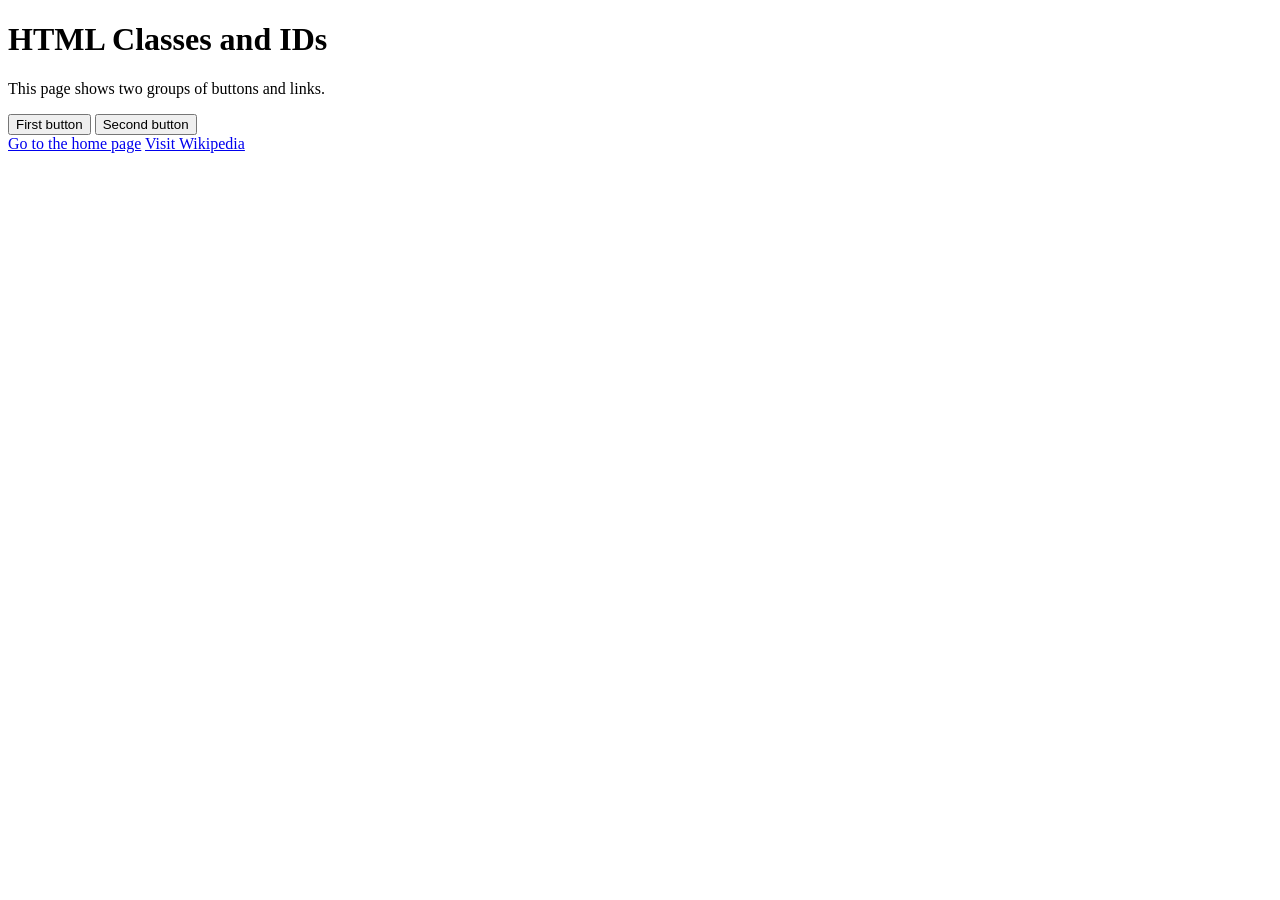
<file: index.html>
<!DOCTYPE html>
<html lang="en">
<head>
  <meta charset="utf-8">
  <meta name="viewport" content="width=device-width, initial-scale=1">
  <title>HTML Classes and IDs</title>
</head>
<body>
  <main>
    <h1>HTML Classes and IDs</h1>
    <p>This page shows two groups of buttons and links.</p>

    <!-- The class names identify each group of related elements. -->
    <section class="button-group">
      <!-- Each ID is a unique name for one element. -->
      <button id="one" type="button">First button</button>
      <button id="two" type="button">Second button</button>
    </section>

    <!-- This class identifies the group of links. -->
    <section class="link-group">
      <!-- The href attribute tells the browser where each link goes. -->
      <a id="three" href="../">Go to the home page</a>
      <a id="four" href="https://www.wikipedia.org/">Visit Wikipedia</a>
    </section>
  </main>
</body>
</html>
</file>
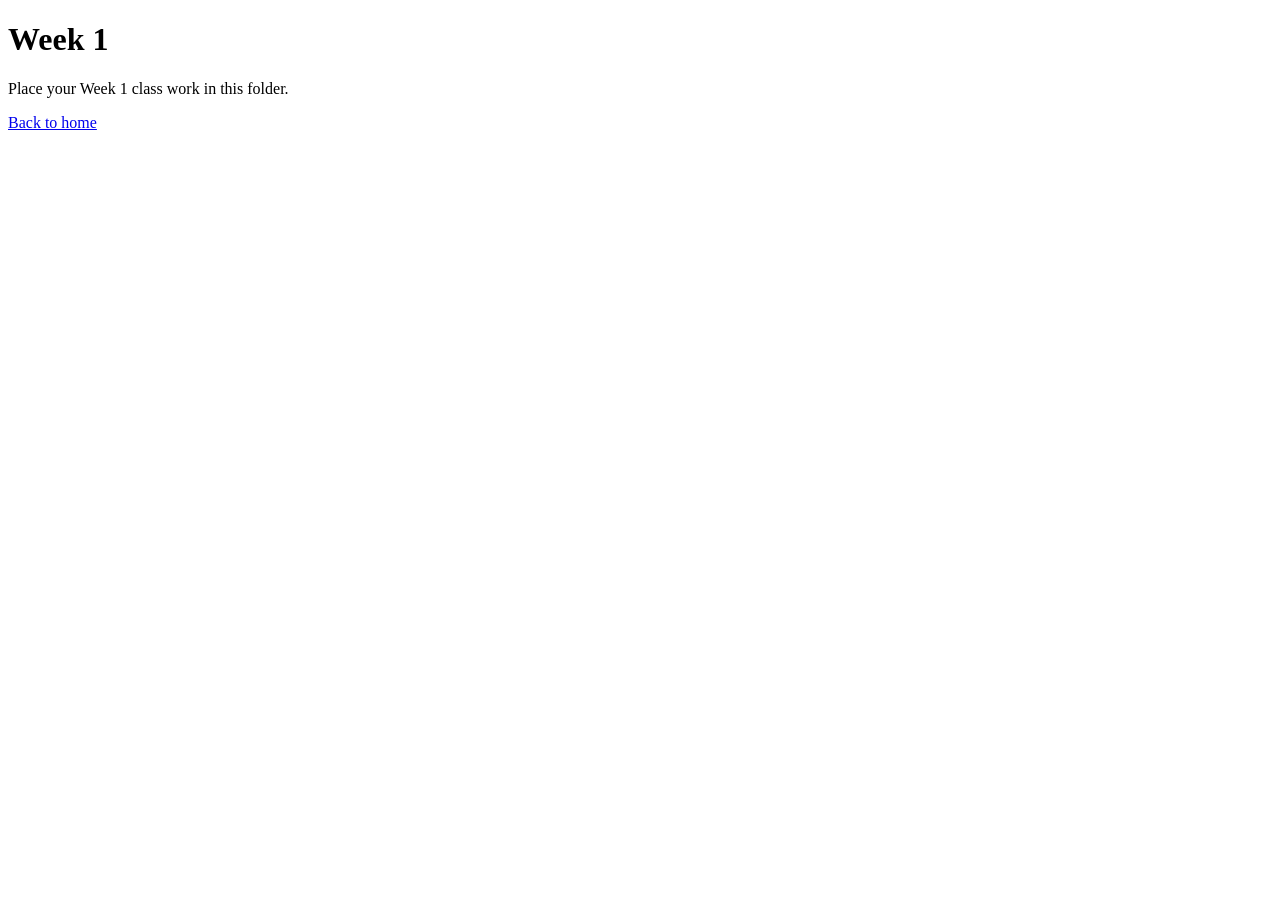
<file: Week1/index.html>
<!doctype html>
<html lang="en">
<head>
  <meta charset="utf-8">
  <meta name="viewport" content="width=device-width, initial-scale=1">
  <title>Week 1 | AME 220</title>
</head>
<body>
  <main>
    <h1>Week 1</h1>
    <p>Place your Week 1 class work in this folder.</p>
    <p><a href="../">Back to home</a></p>
  </main>
</body>
</html>
</file>
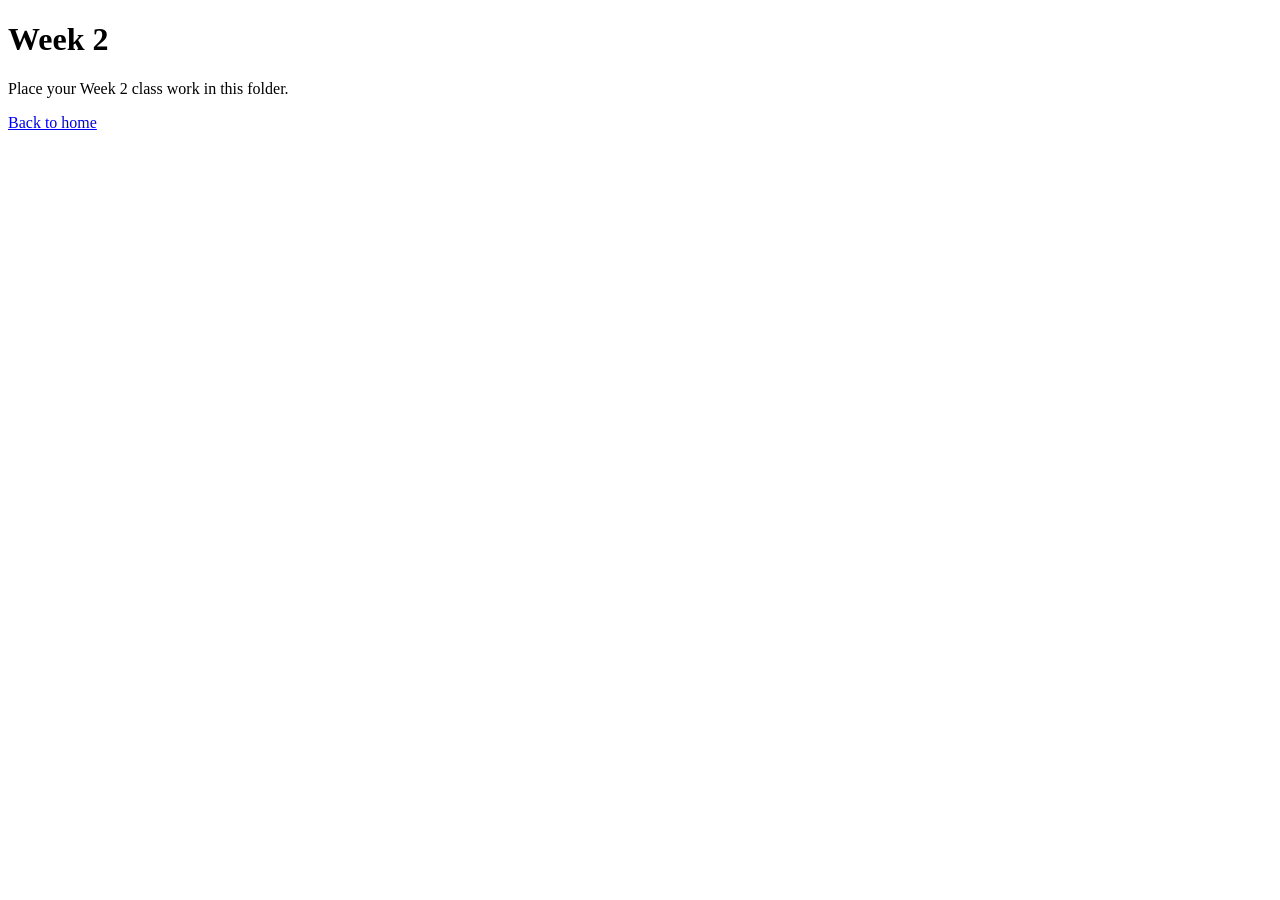
<file: Week2/index.html>
<!doctype html>
<html lang="en">
<head>
  <meta charset="utf-8">
  <meta name="viewport" content="width=device-width, initial-scale=1">
  <title>Week 2 | AME 220</title>
</head>
<body>
  <main>
    <h1>Week 2</h1>
    <p>Place your Week 2 class work in this folder.</p>
    <p><a href="../">Back to home</a></p>
  </main>
</body>
</html>
</file>
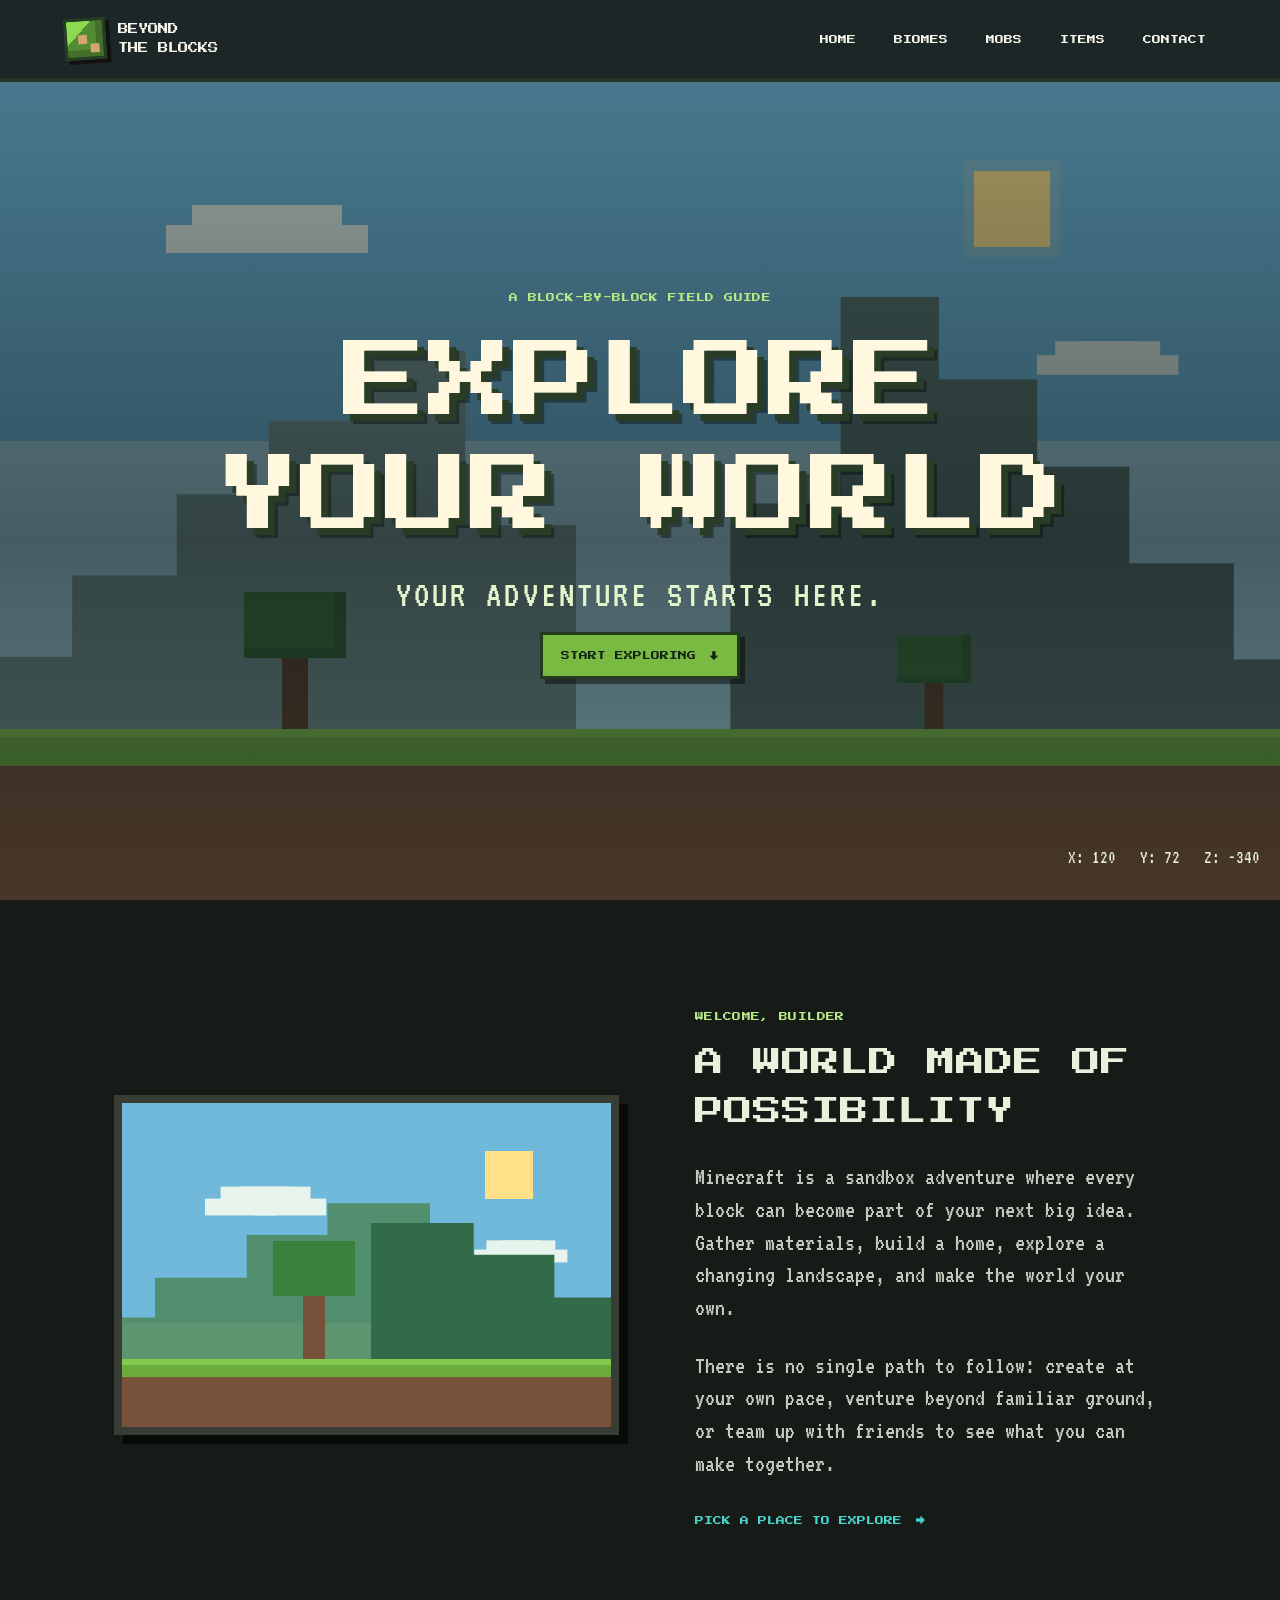
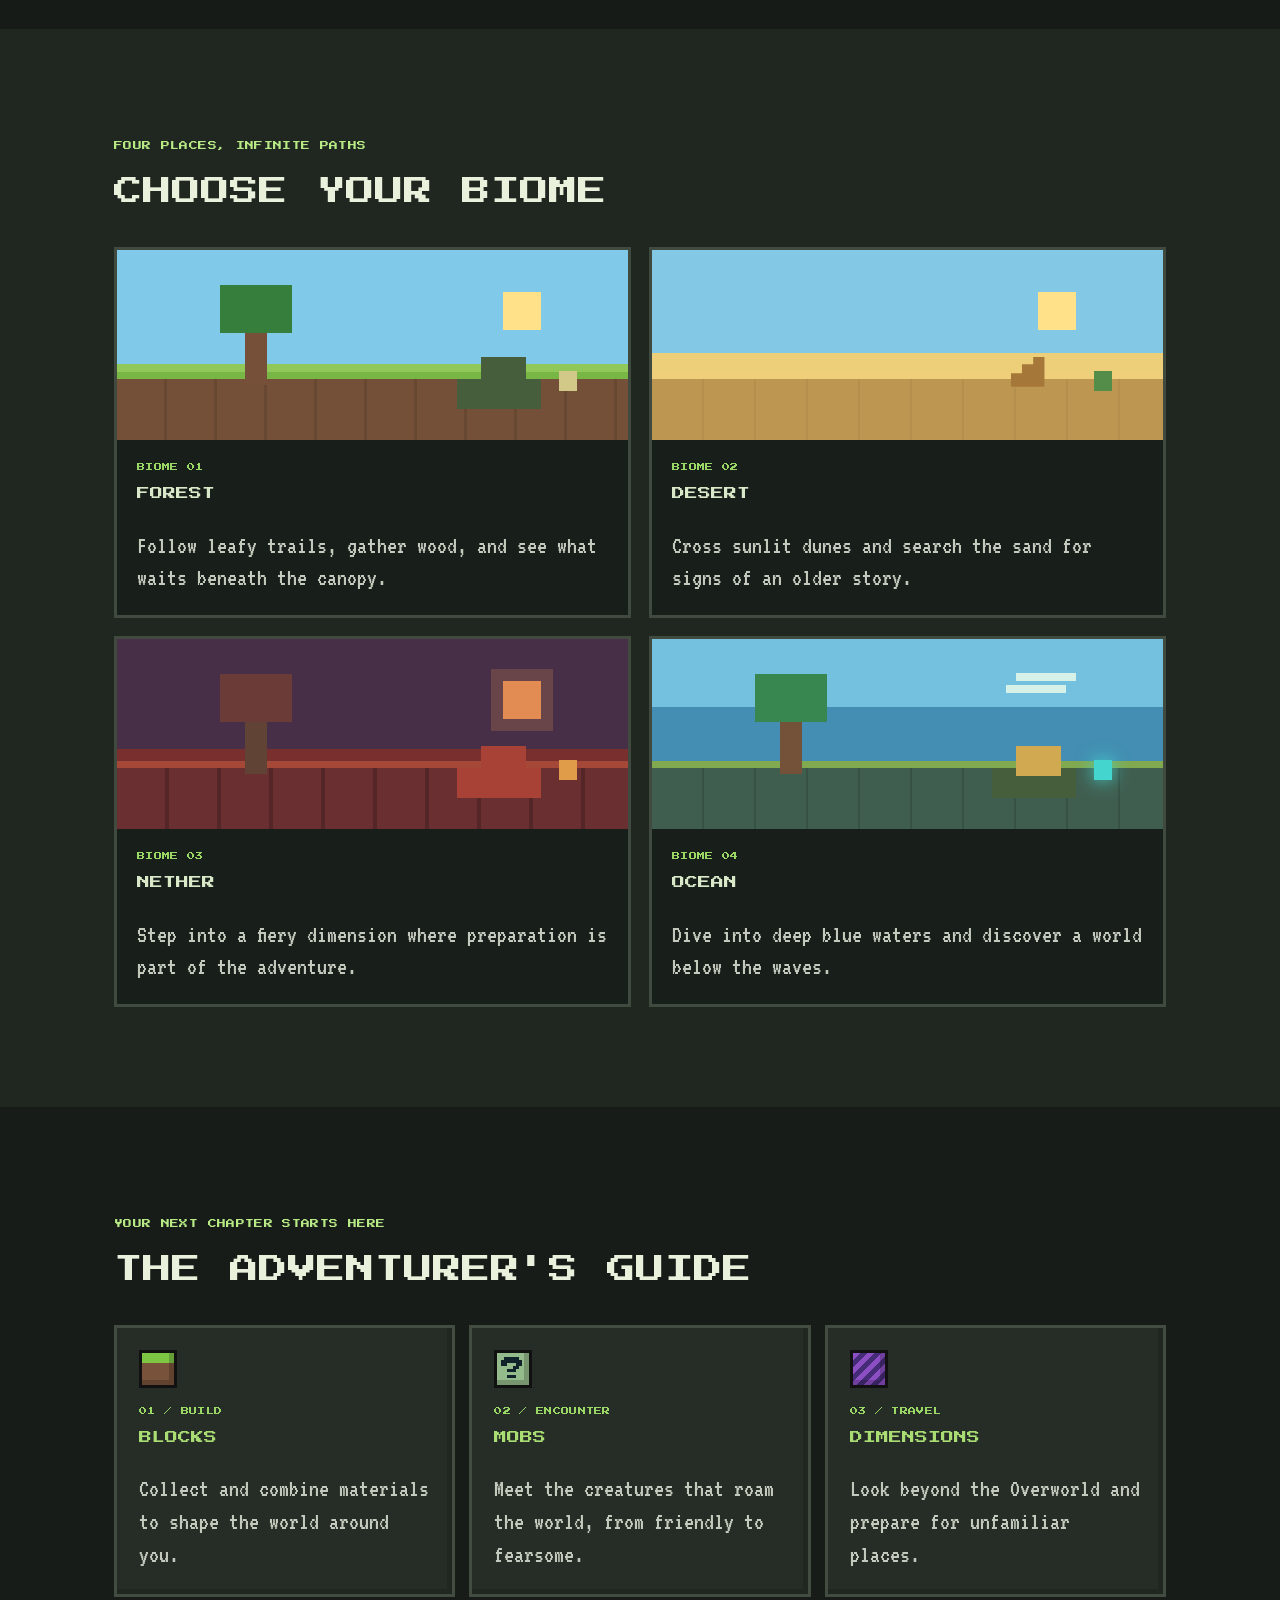
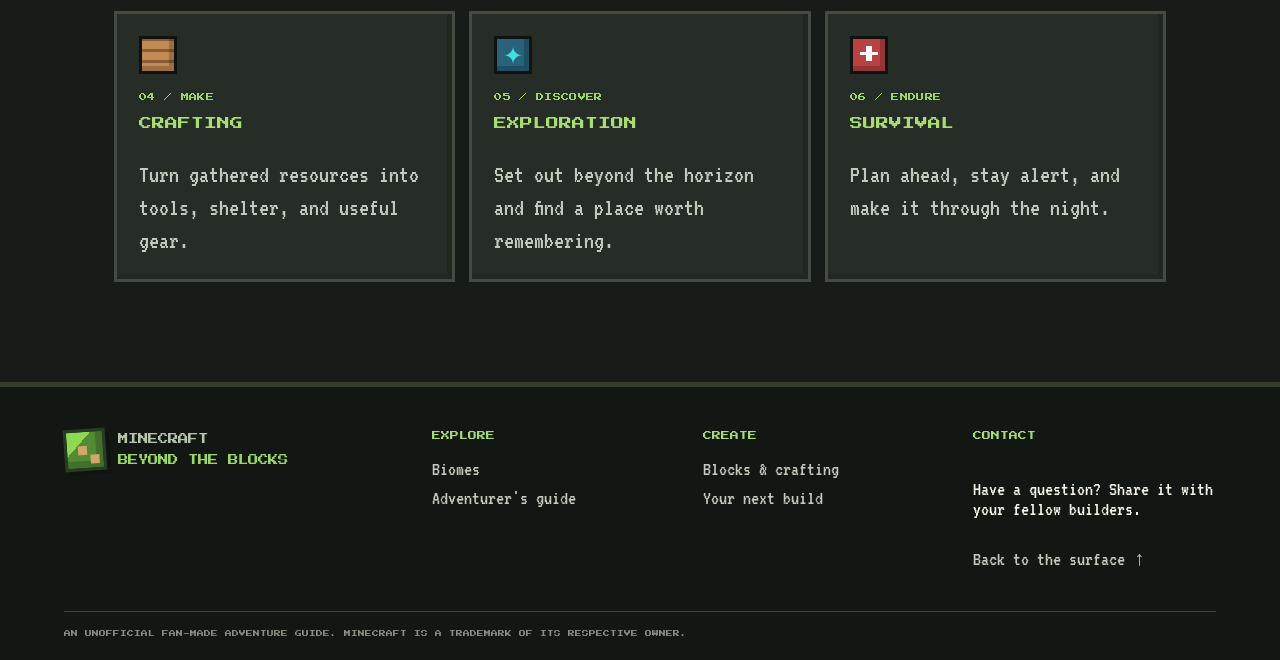
<file: Week4/index.html>
<!doctype html>
<html lang="en">
<head>
  <meta charset="utf-8">
  <meta name="viewport" content="width=device-width, initial-scale=1">
  <meta name="theme-color" content="#263b24">
  <meta name="description" content="Explore block-built worlds, biomes, crafting, and survival in Minecraft: Beyond the Blocks.">
  <title>Minecraft: Beyond the Blocks</title>
  <link rel="stylesheet" href="startingStyles-renameMeTostyles.css">
</head>
<body>
  <nav class="site-nav" aria-label="Main navigation">
    <a class="brand" href="#home" aria-label="Minecraft: Beyond the Blocks home">
      <span class="brand-cube" aria-hidden="true"><span></span></span>
      <span>BEYOND<br>THE BLOCKS</span>
    </a>
    <ul>
      <li><a href="#home">HOME</a></li>
      <li><a href="#biomes">BIOMES</a></li>
      <li><a href="#mobs">MOBS</a></li>
      <li><a href="#items">ITEMS</a></li>
      <li><a href="#contact">CONTACT</a></li>
    </ul>
  </nav>

  <main>
    <section class="hero" id="home" aria-labelledby="hero-title">
      <div class="hero-sky" aria-hidden="true">
        <span class="pixel-sun"></span>
        <span class="pixel-cloud cloud-one"></span>
        <span class="pixel-cloud cloud-two"></span>
        <span class="mountain mountain-back"></span>
        <span class="mountain mountain-front"></span>
        <span class="block-tree tree-one"></span>
        <span class="block-tree tree-two"></span>
        <span class="grass-ground"></span>
      </div>
      <div class="hero-shade" aria-hidden="true"></div>
      <div class="hero-content">
        <p class="eyebrow">A BLOCK-BY-BLOCK FIELD GUIDE</p>
        <h1 id="hero-title">EXPLORE<br>YOUR WORLD</h1>
        <p class="hero-subtitle">YOUR ADVENTURE STARTS HERE.</p>
        <a class="button" href="#about">START EXPLORING <span aria-hidden="true">↓</span></a>
      </div>
      <p class="hero-coordinate" aria-hidden="true">X: 120 &nbsp; Y: 72 &nbsp; Z: -340</p>
    </section>

    <section class="about section-shell" id="about" aria-labelledby="about-title">
      <div class="world-art" role="img" aria-label="A pixel-art landscape with grass, trees, and a blue sky">
        <span class="art-sun"></span>
        <span class="art-cloud art-cloud-one"></span>
        <span class="art-cloud art-cloud-two"></span>
        <span class="art-hill art-hill-back"></span>
        <span class="art-hill art-hill-front"></span>
        <span class="art-tree"></span>
        <span class="art-ground"></span>
      </div>
      <div class="about-copy">
        <p class="eyebrow">WELCOME, BUILDER</p>
        <h2 id="about-title">A WORLD MADE OF POSSIBILITY</h2>
        <p>Minecraft is a sandbox adventure where every block can become part of your next big idea. Gather materials, build a home, explore a changing landscape, and make the world your own.</p>
        <p>There is no single path to follow: create at your own pace, venture beyond familiar ground, or team up with friends to see what you can make together.</p>
        <a class="text-link" href="#biomes">PICK A PLACE TO EXPLORE <span aria-hidden="true">→</span></a>
      </div>
    </section>

    <section class="biomes section-shell" id="biomes" aria-labelledby="biomes-title">
      <header class="section-heading">
        <p class="eyebrow">FOUR PLACES, INFINITE PATHS</p>
        <h2 id="biomes-title">CHOOSE YOUR BIOME</h2>
      </header>
      <div class="biome-grid">
        <article class="biome-card forest">
          <div class="biome-art" aria-hidden="true"><span></span><i></i><b></b></div>
          <div class="card-copy"><p class="card-index">BIOME 01</p><h3>FOREST</h3><p>Follow leafy trails, gather wood, and see what waits beneath the canopy.</p></div>
        </article>
        <article class="biome-card desert">
          <div class="biome-art" aria-hidden="true"><span></span><i></i><b></b></div>
          <div class="card-copy"><p class="card-index">BIOME 02</p><h3>DESERT</h3><p>Cross sunlit dunes and search the sand for signs of an older story.</p></div>
        </article>
        <article class="biome-card nether">
          <div class="biome-art" aria-hidden="true"><span></span><i></i><b></b></div>
          <div class="card-copy"><p class="card-index">BIOME 03</p><h3>NETHER</h3><p>Step into a fiery dimension where preparation is part of the adventure.</p></div>
        </article>
        <article class="biome-card ocean">
          <div class="biome-art" aria-hidden="true"><span></span><i></i><b></b></div>
          <div class="card-copy"><p class="card-index">BIOME 04</p><h3>OCEAN</h3><p>Dive into deep blue waters and discover a world below the waves.</p></div>
        </article>
      </div>
    </section>

    <section class="dashboard-section section-shell" id="mobs" aria-labelledby="dashboard-title">
      <header class="section-heading">
        <p class="eyebrow">YOUR NEXT CHAPTER STARTS HERE</p>
        <h2 id="dashboard-title">THE ADVENTURER'S GUIDE</h2>
      </header>
      <div class="dashboard">
        <article class="info-card" id="items"><span class="card-icon grass-icon" aria-hidden="true"></span><p class="card-index">01 / BUILD</p><h3>BLOCKS</h3><p>Collect and combine materials to shape the world around you.</p></article>
        <article class="info-card"><span class="card-icon mob-icon" aria-hidden="true">?</span><p class="card-index">02 / ENCOUNTER</p><h3>MOBS</h3><p>Meet the creatures that roam the world, from friendly to fearsome.</p></article>
        <article class="info-card"><span class="card-icon portal-icon" aria-hidden="true"></span><p class="card-index">03 / TRAVEL</p><h3>DIMENSIONS</h3><p>Look beyond the Overworld and prepare for unfamiliar places.</p></article>
        <article class="info-card"><span class="card-icon craft-icon" aria-hidden="true"></span><p class="card-index">04 / MAKE</p><h3>CRAFTING</h3><p>Turn gathered resources into tools, shelter, and useful gear.</p></article>
        <article class="info-card"><span class="card-icon compass-icon" aria-hidden="true">✦</span><p class="card-index">05 / DISCOVER</p><h3>EXPLORATION</h3><p>Set out beyond the horizon and find a place worth remembering.</p></article>
        <article class="info-card"><span class="card-icon heart-icon" aria-hidden="true">+</span><p class="card-index">06 / ENDURE</p><h3>SURVIVAL</h3><p>Plan ahead, stay alert, and make it through the night.</p></article>
      </div>
    </section>
  </main>

  <footer class="site-footer" id="contact">
    <div class="footer-brand">
      <span class="brand-cube" aria-hidden="true"><span></span></span>
      <p>MINECRAFT<br><strong>BEYOND THE BLOCKS</strong></p>
    </div>
    <div class="footer-column"><h2>EXPLORE</h2><a href="#biomes">Biomes</a><a href="#mobs">Adventurer's guide</a></div>
    <div class="footer-column"><h2>CREATE</h2><a href="#items">Blocks & crafting</a><a href="#about">Your next build</a></div>
    <div class="footer-column"><h2>CONTACT</h2><p>Have a question? Share it with your fellow builders.</p><a href="#home">Back to the surface ↑</a></div>
    <p class="footer-note">AN UNOFFICIAL FAN-MADE ADVENTURE GUIDE. MINECRAFT IS A TRADEMARK OF ITS RESPECTIVE OWNER.</p>
  </footer>
</body>
</html>
</file>
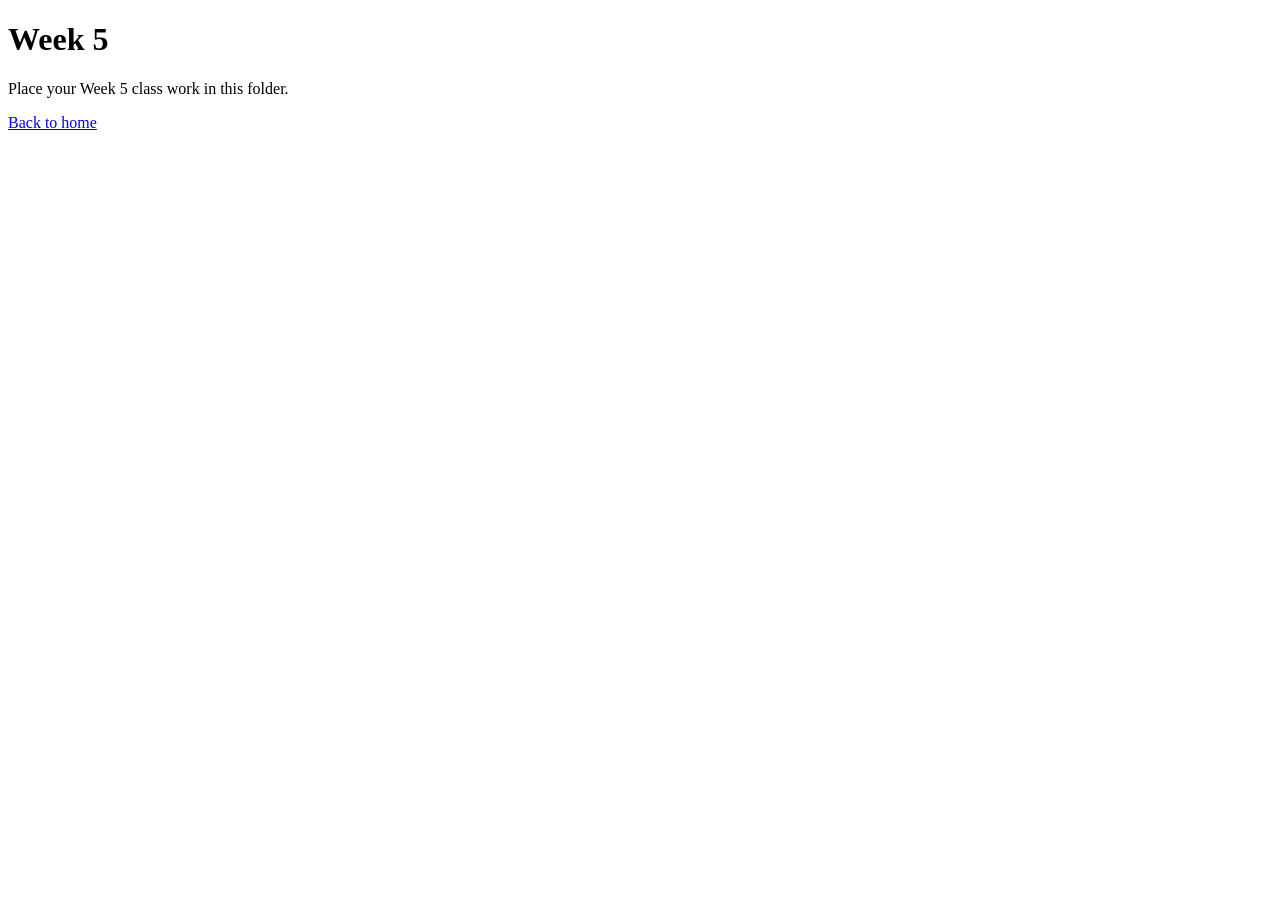
<file: Week5/index.html>
<!doctype html>
<html lang="en">
<head>
  <meta charset="utf-8">
  <meta name="viewport" content="width=device-width, initial-scale=1">
  <title>Week 5 | AME 220</title>
</head>
<body>
  <main>
    <h1>Week 5</h1>
    <p>Place your Week 5 class work in this folder.</p>
    <p><a href="../">Back to home</a></p>
  </main>
</body>
</html>
</file>
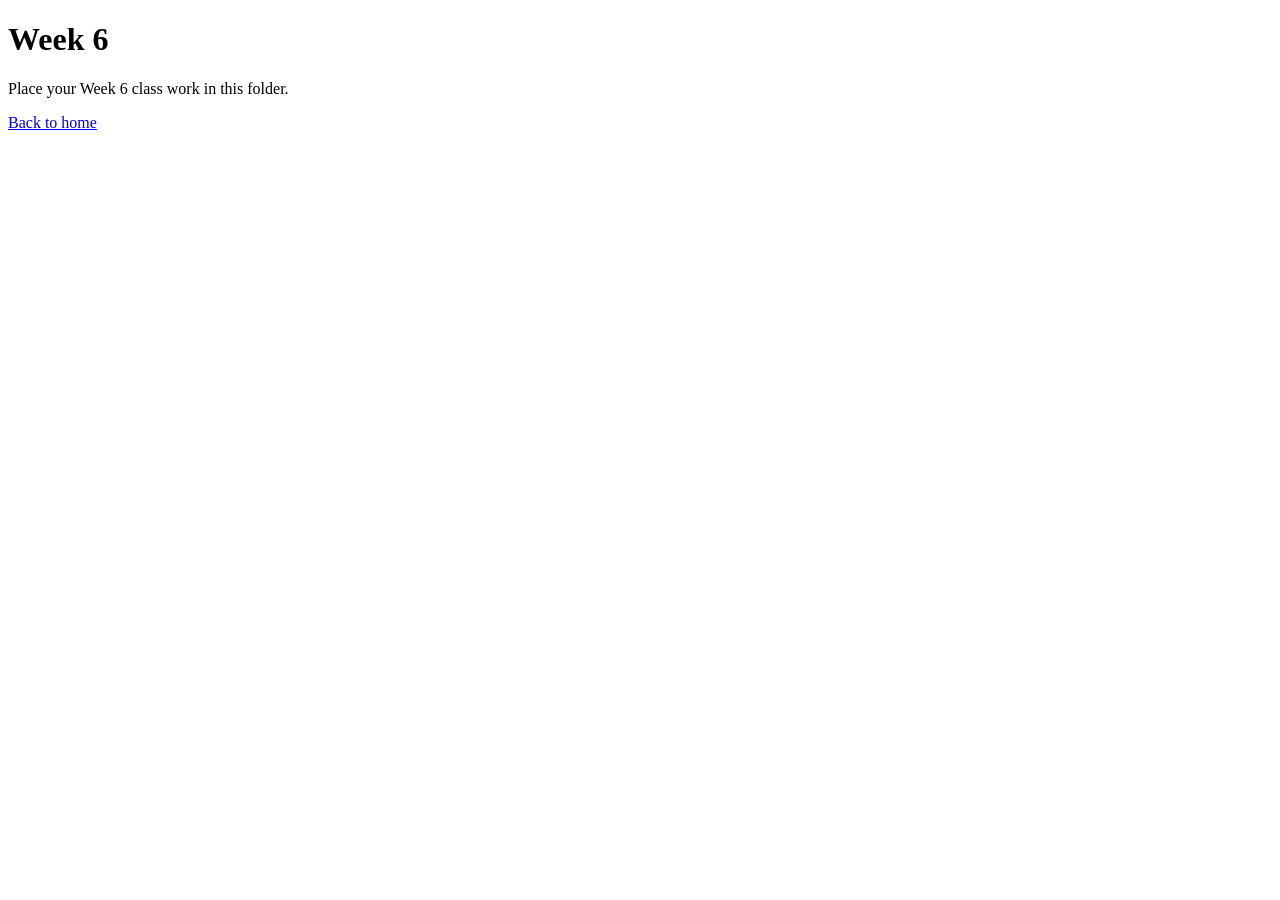
<file: Week6/index.html>
<!doctype html>
<html lang="en">
<head>
  <meta charset="utf-8">
  <meta name="viewport" content="width=device-width, initial-scale=1">
  <title>Week 6 | AME 220</title>
</head>
<body>
  <main>
    <h1>Week 6</h1>
    <p>Place your Week 6 class work in this folder.</p>
    <p><a href="../">Back to home</a></p>
  </main>
</body>
</html>
</file>
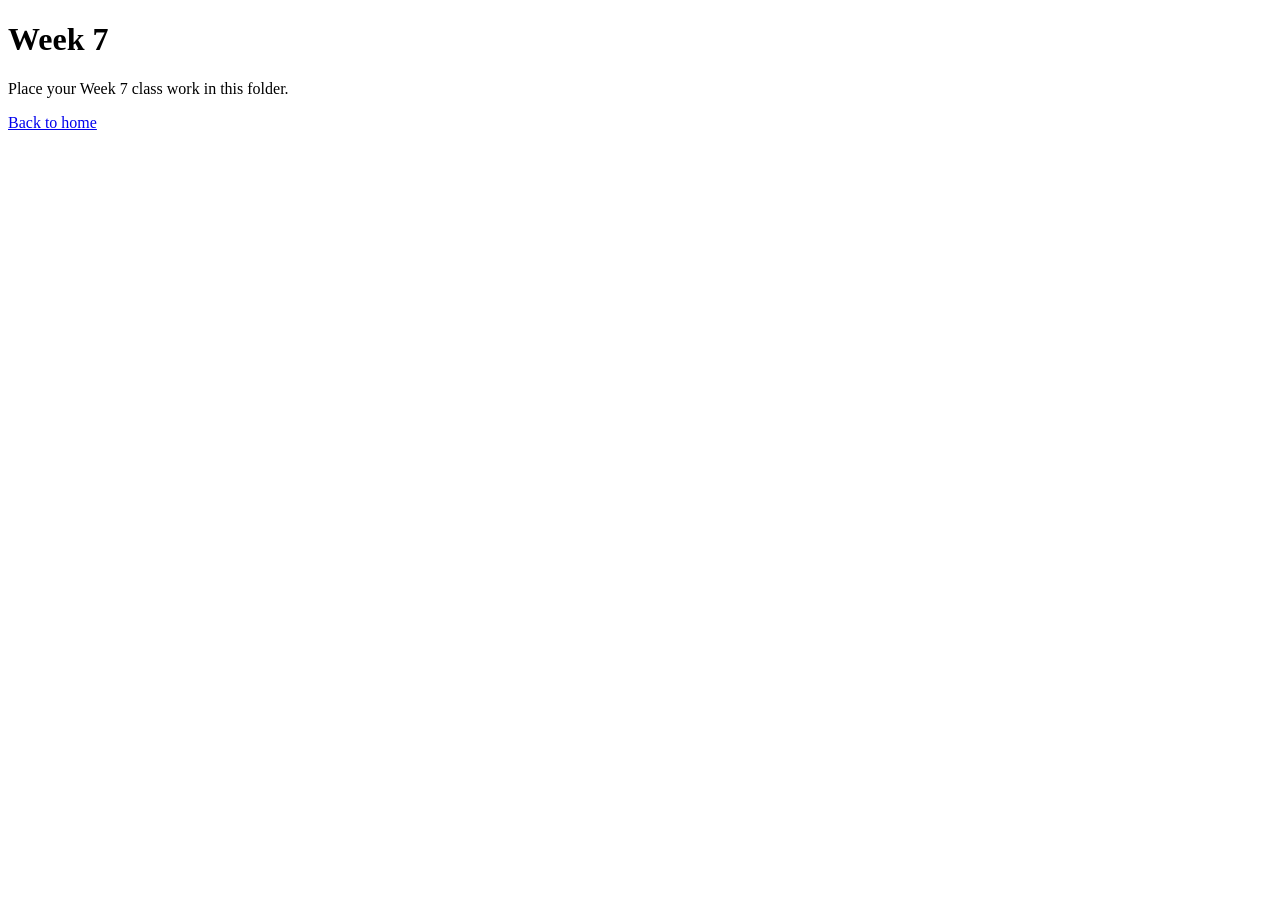
<file: Week7/index.html>
<!doctype html>
<html lang="en">
<head>
  <meta charset="utf-8">
  <meta name="viewport" content="width=device-width, initial-scale=1">
  <title>Week 7 | AME 220</title>
</head>
<body>
  <main>
    <h1>Week 7</h1>
    <p>Place your Week 7 class work in this folder.</p>
    <p><a href="../">Back to home</a></p>
  </main>
</body>
</html>
</file>
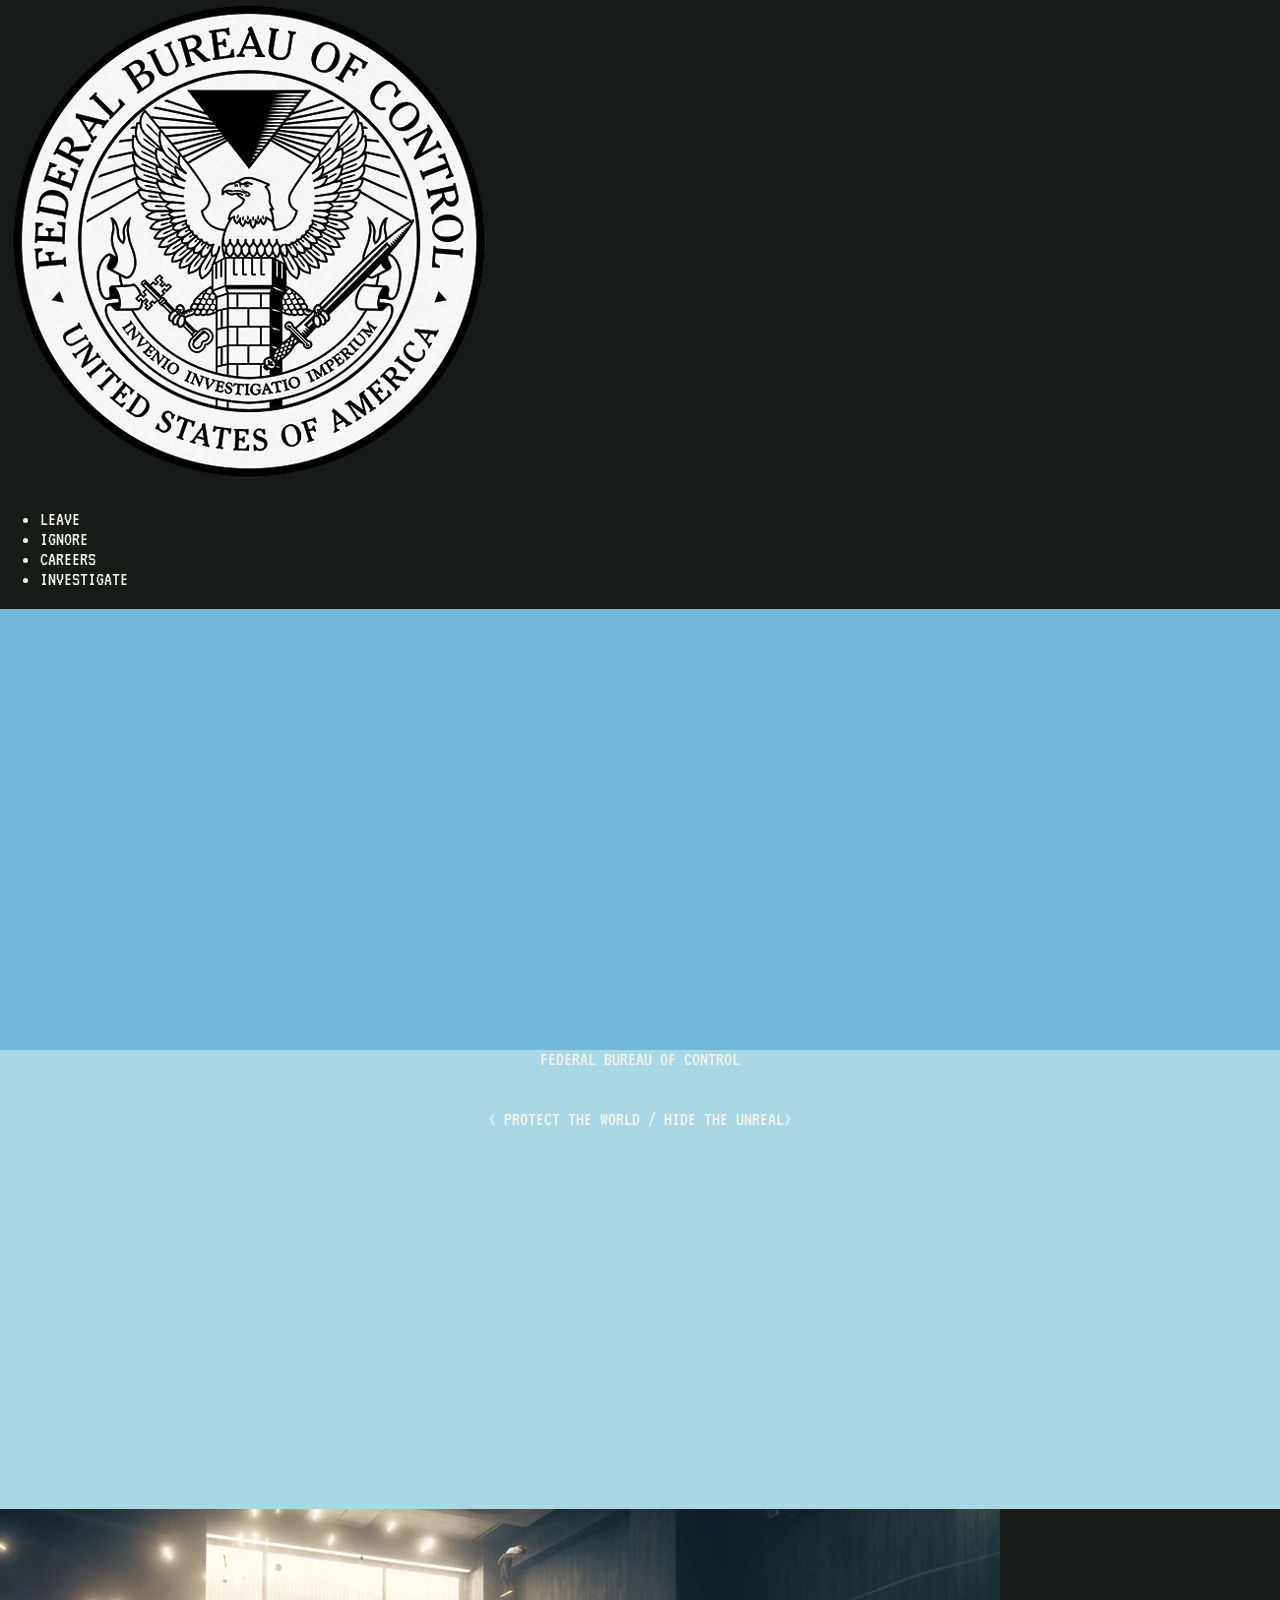
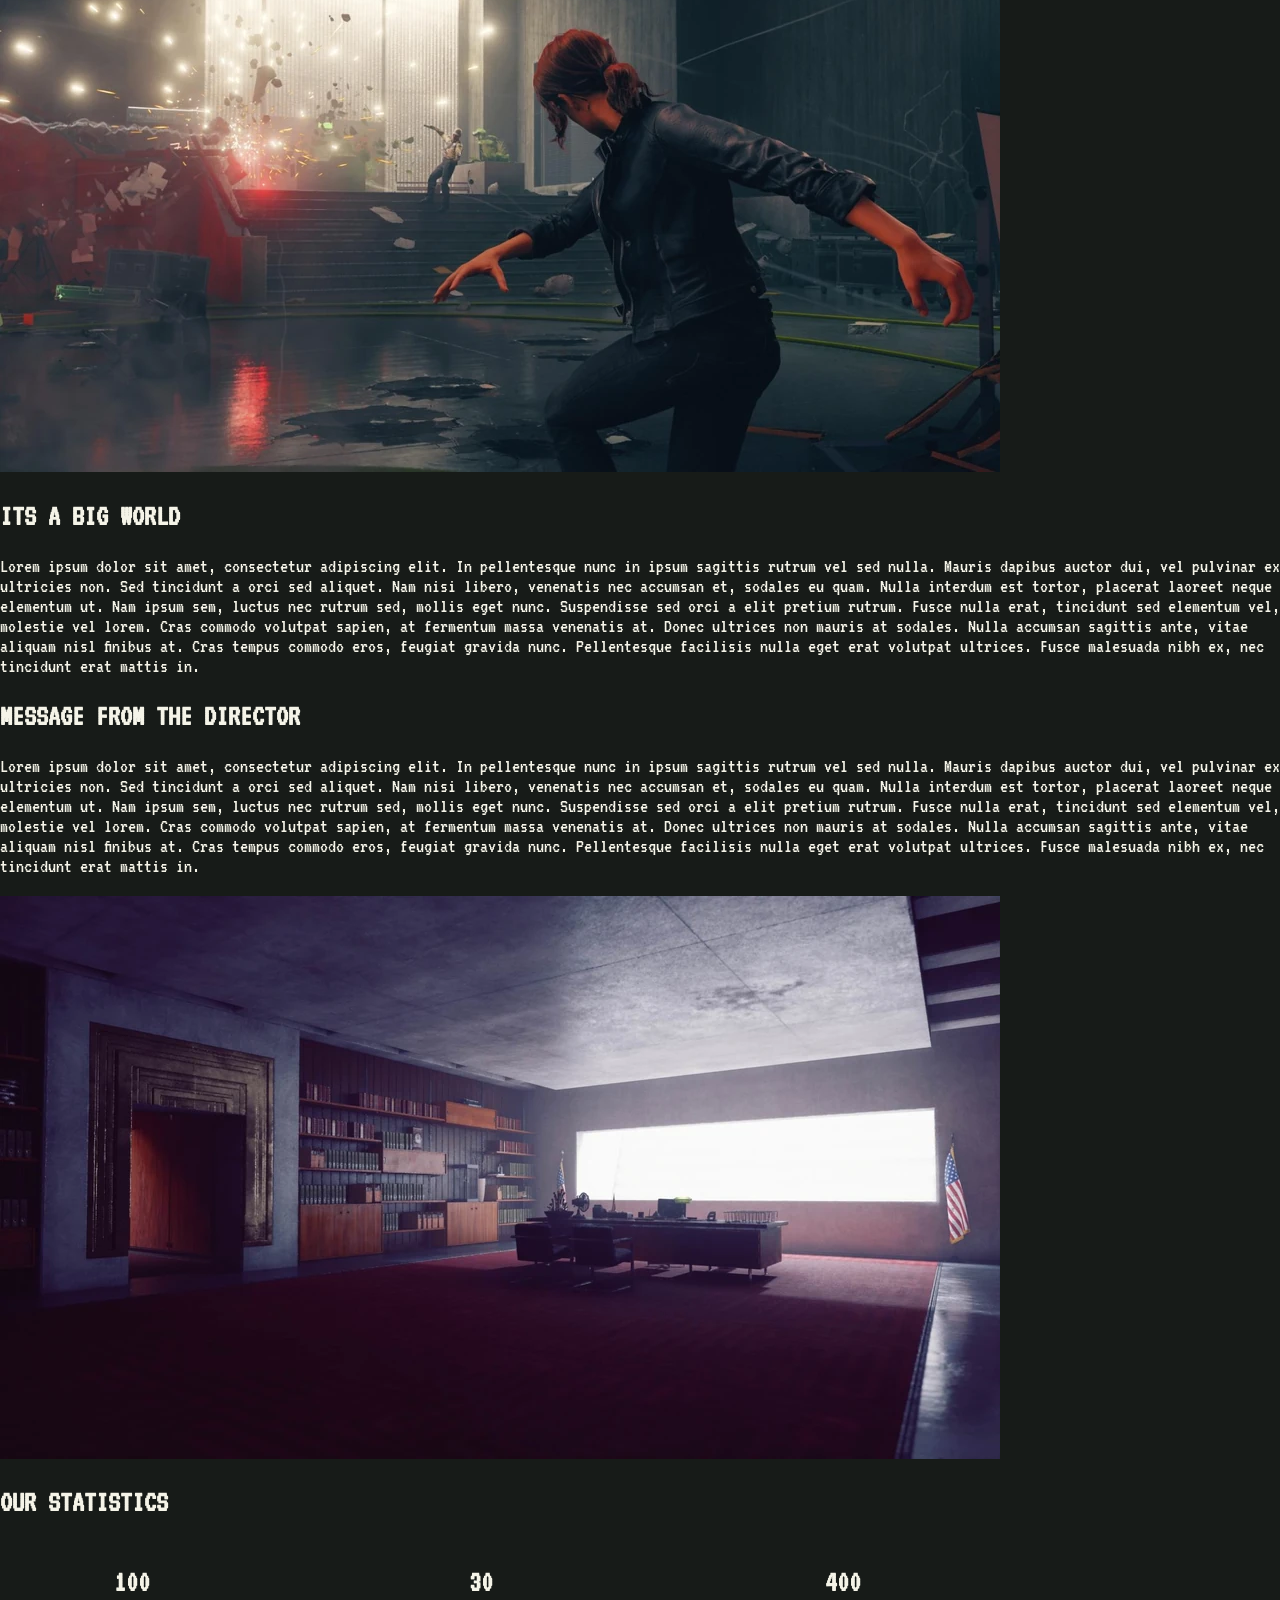
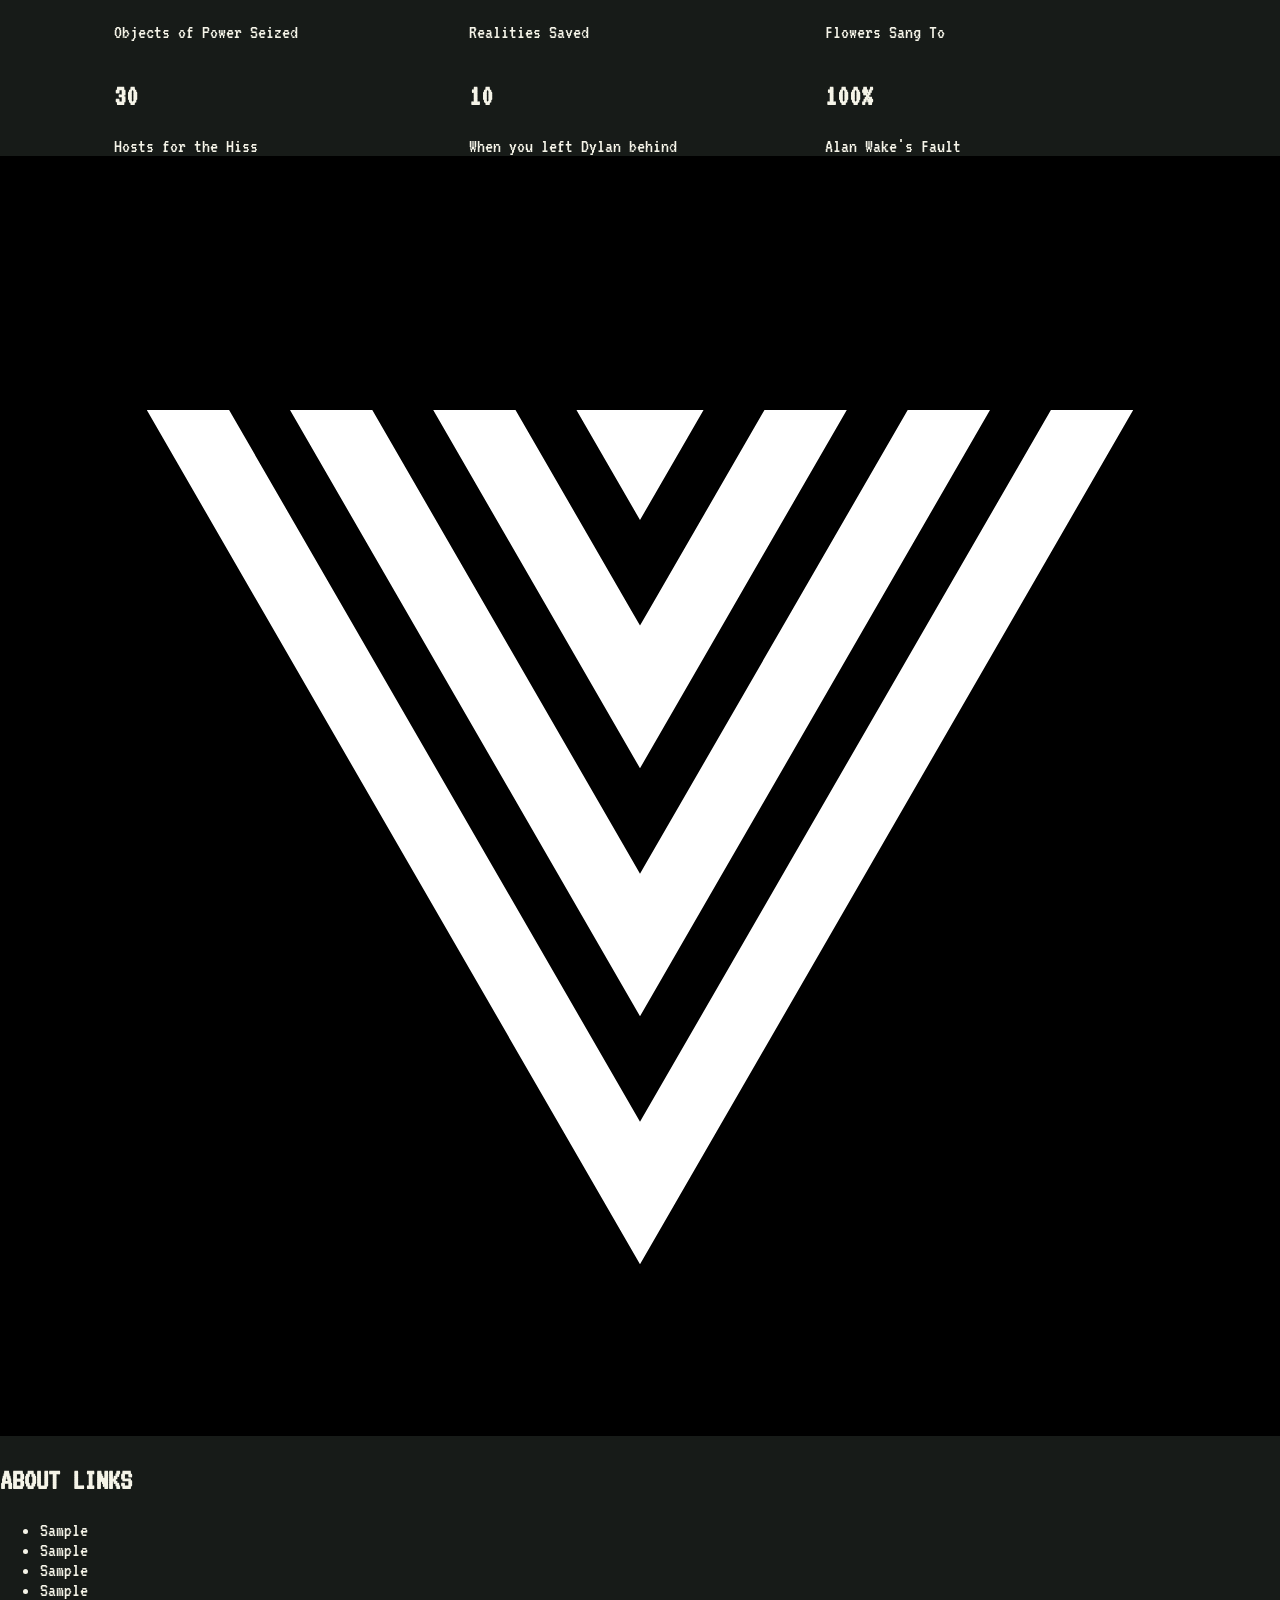
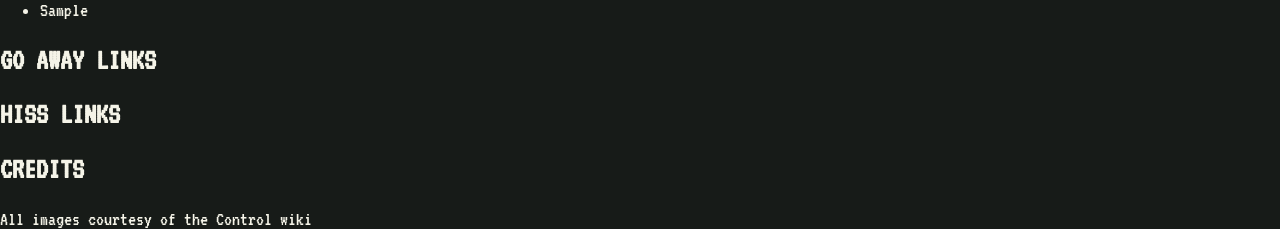
<file: Week4/contentStarting.html>
<!DOCTYPE html>
<html lang="en">

<head>
    <meta charset="UTF-8">
    <meta name="viewport" content="width=device-width, initial-scale=1.0">
    <title>FEDERAL BUREAU OF CONTROL</title>
    <style>
        @import url('https://fonts.googleapis.com/css2?family=IBM+Plex+Mono:ital,wght@0,100;0,200;0,300;0,400;0,500;0,600;0,700;1,100;1,200;1,300;1,400;1,500;1,600;1,700&family=News+Cycle:wght@400;700&display=swap');
    </style>
    <link rel="stylesheet" href="./startingStyles-renameMeTostyles.css" />
</head>

<body>
    <!--NAV BAR TOP PART-->
    <nav>
        <!--LOGO THAT WE ARE GOING TO EDIT-->
        <img src="./assets/logo.webp" />
        <!--LIST OF LINKS THAT WILL BE STYLED-->
        <ul>
            <li>LEAVE</li>
            <li>IGNORE</li>
            <li>CAREERS</li>
            <li>INVESTIGATE</li>
        </ul>
    </nav>

    <!--THIS IS THE HERO IMAGE THAT YOU SEE UP TOP. THIS CONTAINER HOLDS THIS INFO-->
    <div class="hero">
        <!-- WE WILL TALK ABOUT OVERLAYING, THIS IS GOING TO CREATE THAT COOL DARKENED EFFECT-->
        <div id="overlay"></div>
        <!--OUR HEADER-->
        <header>FEDERAL BUREAU OF CONTROL</header>
        <p>
            < PROTECT THE WORLD / HIDE THE UNREAL>
        </p>
    </div>

    <!--THESE ARE JUST PLACEHOLDERS BUT WE ARE GOING TO DO A SIDE BY SIDE VIEW WITH JESSE AND THE CONTENT-->
    <div class="message">

        <img src="./assets/messageFromDirector.webp">
        <div class="contentLeft">
            <h2>ITS A BIG WORLD</h2>

            Lorem ipsum dolor sit amet, consectetur adipiscing elit. In pellentesque nunc in ipsum
            sagittis rutrum vel sed nulla.
            Mauris dapibus auctor dui, vel pulvinar ex ultricies non. Sed tincidunt a orci sed aliquet. Nam nisi libero,
            venenatis
            nec accumsan et, sodales eu quam. Nulla interdum est tortor, placerat laoreet neque elementum ut. Nam ipsum
            sem, luctus
            nec rutrum sed, mollis eget nunc. Suspendisse sed orci a elit pretium rutrum. Fusce nulla erat, tincidunt
            sed elementum
            vel, molestie vel lorem. Cras commodo volutpat sapien, at fermentum massa venenatis at. Donec ultrices non
            mauris at
            sodales. Nulla accumsan sagittis ante, vitae aliquam nisl finibus at. Cras tempus commodo eros, feugiat
            gravida nunc.
            Pellentesque facilisis nulla eget erat volutpat ultrices. Fusce malesuada nibh ex, nec tincidunt erat mattis
            in.
        </div>
    </div>

    <!--SAME THING AS ABOVE.-->
    <div class="director">

        <div class="contentRight">
            <h2>MESSAGE FROM THE DIRECTOR</h2>
            <p>Lorem ipsum dolor sit amet, consectetur adipiscing elit. In pellentesque nunc in ipsum
                sagittis rutrum vel sed nulla.
                Mauris dapibus auctor dui, vel pulvinar ex ultricies non. Sed tincidunt a orci sed aliquet. Nam nisi
                libero,
                venenatis
                nec accumsan et, sodales eu quam. Nulla interdum est tortor, placerat laoreet neque elementum ut. Nam
                ipsum
                sem,
                luctus
                nec rutrum sed, mollis eget nunc. Suspendisse sed orci a elit pretium rutrum. Fusce nulla erat,
                tincidunt
                sed
                elementum
                vel, molestie vel lorem. Cras commodo volutpat sapien, at fermentum massa venenatis at. Donec ultrices
                non
                mauris at
                sodales. Nulla accumsan sagittis ante, vitae aliquam nisl finibus at. Cras tempus commodo eros, feugiat
                gravida
                nunc.
                Pellentesque facilisis nulla eget erat volutpat ultrices. Fusce malesuada nibh ex, nec tincidunt erat
                mattis
                in.</p>
        </div>

        <div id="directorImage"><img src="./assets/directorOffice.webp" /></div>
    </div>

    <!--WE ARE GOING TO SHOW SOME COOL METRICS AND CARDS IN A ROW. HINT HINT HINT HINT THIS IS HOW TO DO YOUR HOMEWORK-->
    <h2 id="stats">OUR STATISTICS</h2>
    <div class="dashboard">
        <div>
            <h2>100</h2>
            Objects of Power Seized
        </div>
        <div>
            <h2>30</h2>
            Realities Saved
        </div>
        <div>
            <h2>400</h2>
            Flowers Sang To
        </div>
        <div>
            <h2>30</h2>
            Hosts for the Hiss
        </div>
        <div>
            <h2>10</h2>
            When you left Dylan behind
        </div>
        <div>
            <h2>100%</h2>
            Alan Wake's Fault
        </div>
    </div>
    <!--FOOTER WITH COLUMNS AND CREDITS FOR OUR SOURCES-->
    <footer>
        <div><img src="./assets/board.svg" /></div>
        <div>
            <h2>ABOUT LINKS</h2>
            <ul>
                <li>Sample</li>
                <li>Sample</li>

                <li>Sample</li>

                <li>Sample</li>

                <li>Sample</li>

            </ul>
        </div>
        <div>
            <h2>GO AWAY LINKS</h2>
        </div>
        <div>
            <h2>HISS LINKS</h2>
        </div>
        <div>
            <h2>CREDITS</h2>

            All images courtesy of the Control wiki
        </div>

    </footer>

</body>

</html>
</file>
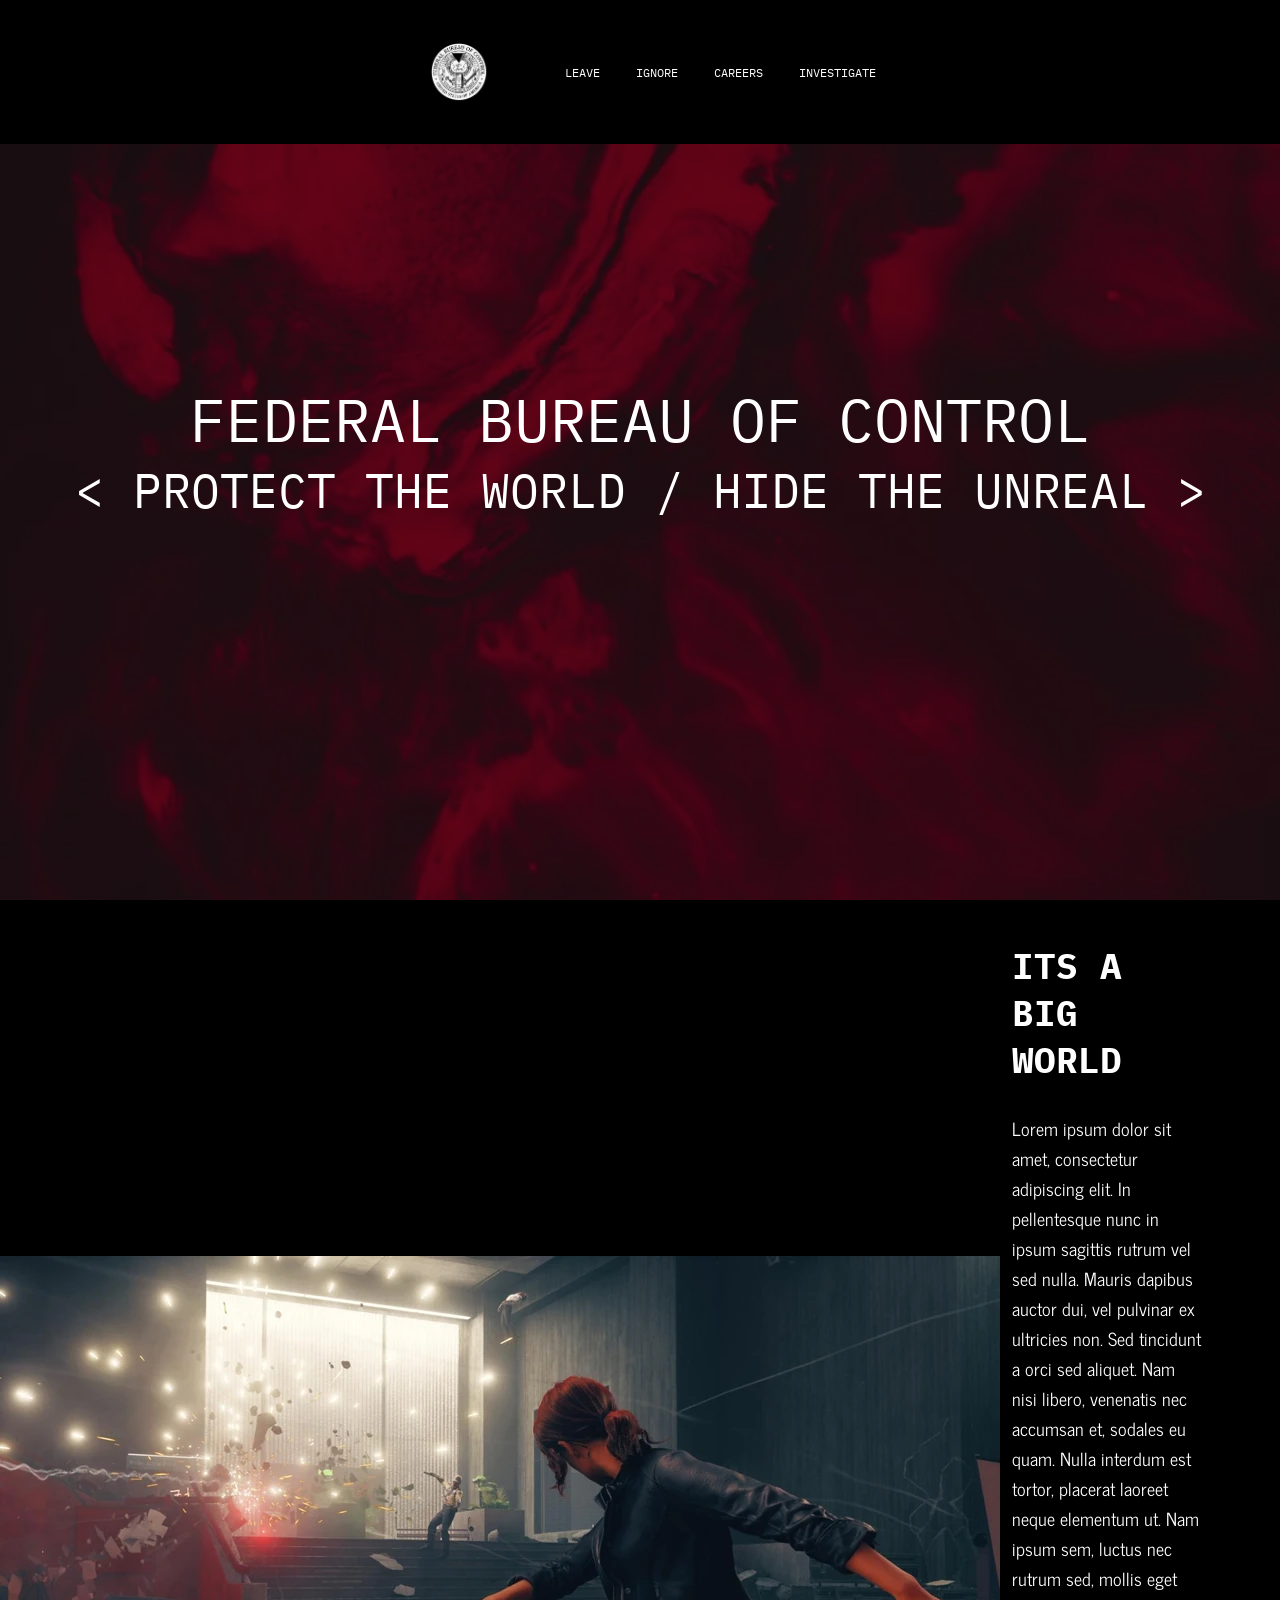
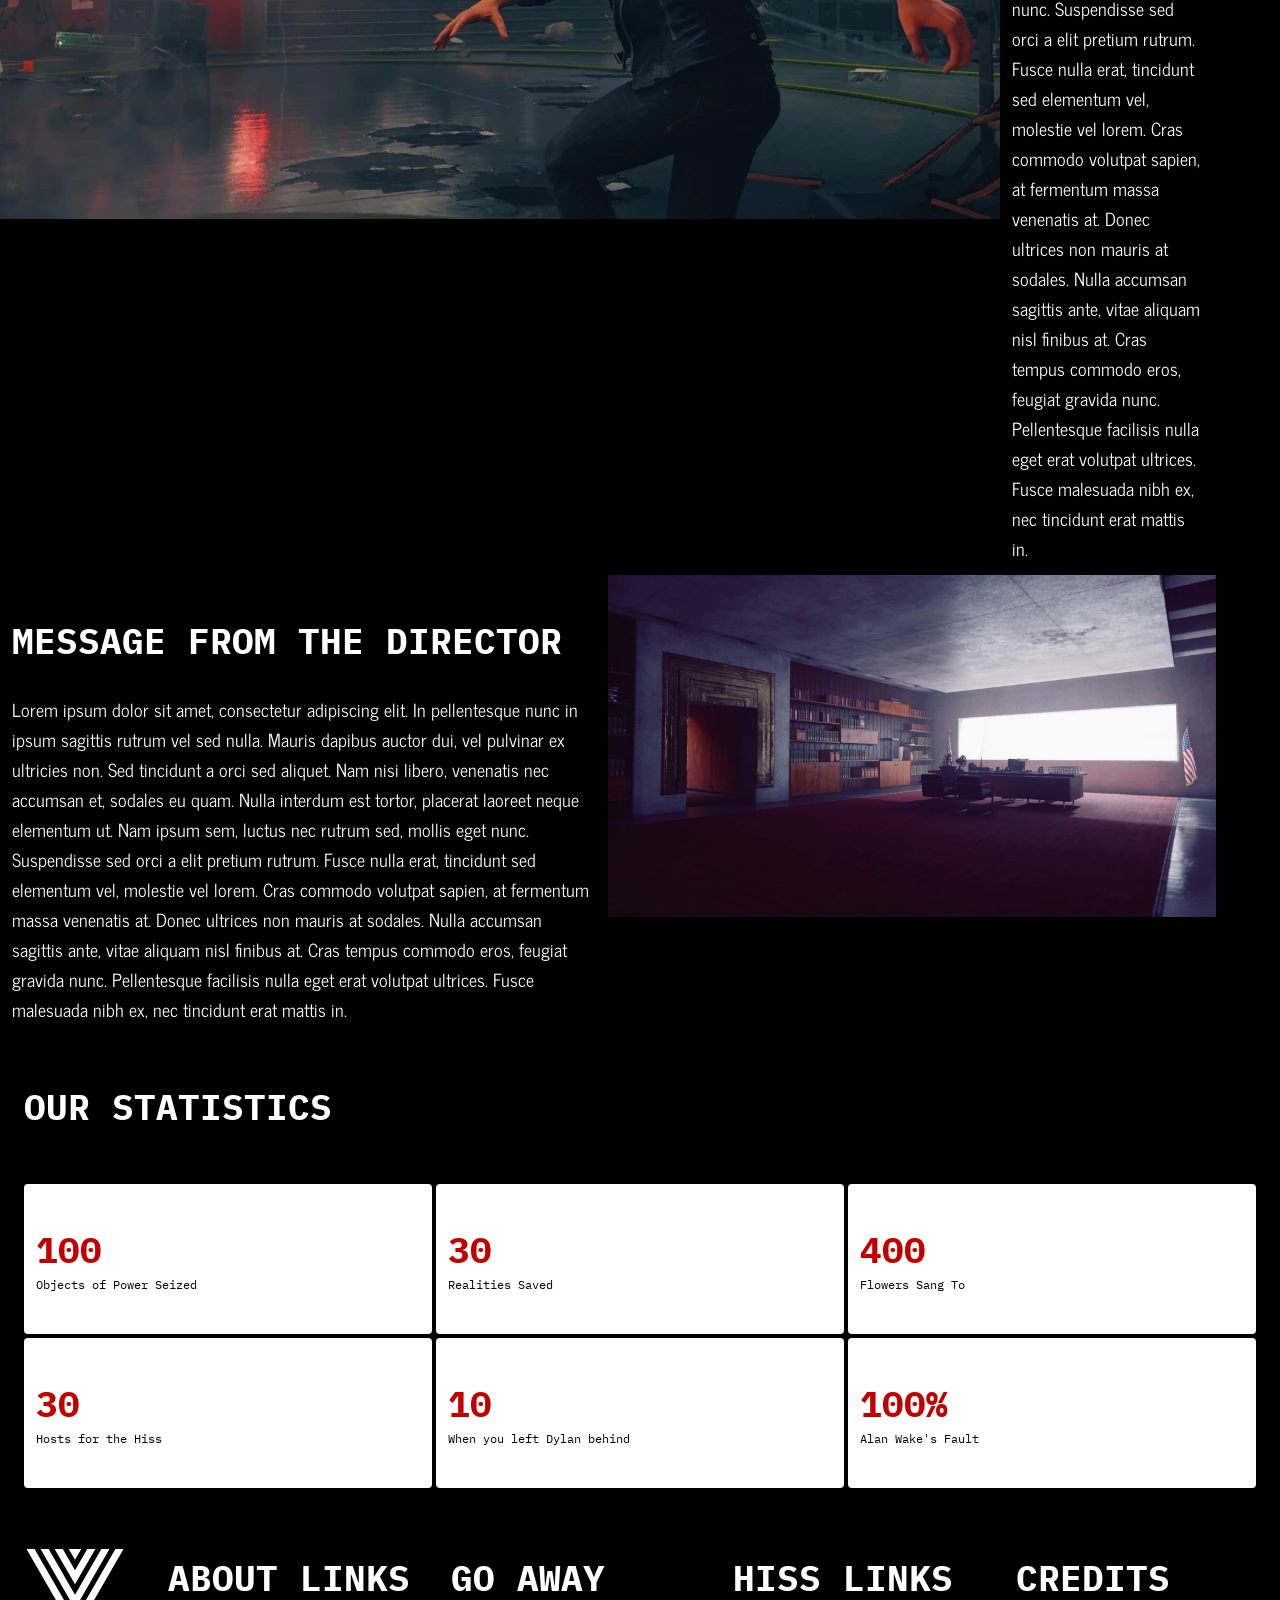
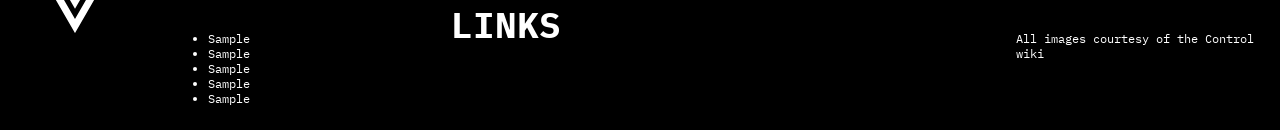
<file: Week4/professorReference.html>
<!DOCTYPE html>
<html lang="en">

<head>
    <meta charset="UTF-8">
    <meta name="viewport" content="width=device-width, initial-scale=1.0">
    <title>FEDERAL BUREAU OF CONTROL</title>
    <style>
        @import url('https://fonts.googleapis.com/css2?family=IBM+Plex+Mono:ital,wght@0,100;0,200;0,300;0,400;0,500;0,600;0,700;1,100;1,200;1,300;1,400;1,500;1,600;1,700&family=News+Cycle:wght@400;700&display=swap');
    </style>
    <link rel="stylesheet" href="./styles_final.css" />
</head>

<body>
    <!--NAV BAR TOP PART-->
    <nav>
        <!--LOGO THAT WE ARE GOING TO EDIT-->
        <img src="./assets/logo.webp" />
        <!--LIST OF LINKS THAT WILL BE STYLED-->
        <ul>
            <li>LEAVE</li>
            <li>IGNORE</li>
            <li>CAREERS</li>
            <li>INVESTIGATE</li>
        </ul>
    </nav>

    <!--THIS IS THE HERO IMAGE THAT YOU SEE UP TOP. THIS CONTAINER HOLDS THIS INFO-->
    <div class="hero">
        <!-- WE WILL TALK ABOUT OVERLAYING, THIS IS GOING TO CREATE THAT COOL DARKENED EFFECT-->
        <div id="overlay"></div>
        <!--OUR HEADER-->
        <header>FEDERAL BUREAU OF CONTROL</header>
        <p>
            < PROTECT THE WORLD / HIDE THE UNREAL >
        </p>
    </div>

    <!--THESE ARE JUST PLACEHOLDERS BUT WE ARE GOING TO DO A SIDE BY SIDE VIEW WITH JESSE AND THE CONTENT-->
    <div class="message">

        <img src="./assets/messageFromDirector.webp">
        <div class="contentLeft">
            <h2>ITS A BIG WORLD</h2>

            Lorem ipsum dolor sit amet, consectetur adipiscing elit. In pellentesque nunc in ipsum
            sagittis rutrum vel sed nulla.
            Mauris dapibus auctor dui, vel pulvinar ex ultricies non. Sed tincidunt a orci sed aliquet. Nam nisi libero,
            venenatis
            nec accumsan et, sodales eu quam. Nulla interdum est tortor, placerat laoreet neque elementum ut. Nam ipsum
            sem, luctus
            nec rutrum sed, mollis eget nunc. Suspendisse sed orci a elit pretium rutrum. Fusce nulla erat, tincidunt
            sed elementum
            vel, molestie vel lorem. Cras commodo volutpat sapien, at fermentum massa venenatis at. Donec ultrices non
            mauris at
            sodales. Nulla accumsan sagittis ante, vitae aliquam nisl finibus at. Cras tempus commodo eros, feugiat
            gravida nunc.
            Pellentesque facilisis nulla eget erat volutpat ultrices. Fusce malesuada nibh ex, nec tincidunt erat mattis
            in.
        </div>
    </div>

    <!--SAME THING AS ABOVE.-->
    <div class="director">

        <div class="contentRight">
            <h2>MESSAGE FROM THE DIRECTOR</h2>
            <p>Lorem ipsum dolor sit amet, consectetur adipiscing elit. In pellentesque nunc in ipsum
                sagittis rutrum vel sed nulla.
                Mauris dapibus auctor dui, vel pulvinar ex ultricies non. Sed tincidunt a orci sed aliquet. Nam nisi
                libero,
                venenatis
                nec accumsan et, sodales eu quam. Nulla interdum est tortor, placerat laoreet neque elementum ut. Nam
                ipsum
                sem,
                luctus
                nec rutrum sed, mollis eget nunc. Suspendisse sed orci a elit pretium rutrum. Fusce nulla erat,
                tincidunt
                sed
                elementum
                vel, molestie vel lorem. Cras commodo volutpat sapien, at fermentum massa venenatis at. Donec ultrices
                non
                mauris at
                sodales. Nulla accumsan sagittis ante, vitae aliquam nisl finibus at. Cras tempus commodo eros, feugiat
                gravida
                nunc.
                Pellentesque facilisis nulla eget erat volutpat ultrices. Fusce malesuada nibh ex, nec tincidunt erat
                mattis
                in.</p>
        </div>

        <div id="directorImage"><img src="./assets/directorOffice.webp" /></div>
    </div>

    <!--WE ARE GOING TO SHOW SOME COOL METRICS AND CARDS IN A ROW. HINT HINT HINT HINT THIS IS HOW TO DO YOUR HOMEWORK-->
    <h2 id="stats">OUR STATISTICS</h2>
    <div class="dashboard">
        <div>
            <h2>100</h2>
            Objects of Power Seized
        </div>
        <div>
            <h2>30</h2>
            Realities Saved
        </div>
        <div>
            <h2>400</h2>
            Flowers Sang To
        </div>
        <div>
            <h2>30</h2>
            Hosts for the Hiss
        </div>
        <div>
            <h2>10</h2>
            When you left Dylan behind
        </div>
        <div>
            <h2>100%</h2>
            Alan Wake's Fault
        </div>
    </div>
    <!--FOOTER WITH COLUMNS AND CREDITS FOR OUR SOURCES-->
    <footer>
        <div><img src="./assets/board.svg" /></div>
        <div>
            <h2>ABOUT LINKS</h2>
            <ul>
                <li>Sample</li>
                <li>Sample</li>

                <li>Sample</li>

                <li>Sample</li>

                <li>Sample</li>

            </ul>
        </div>
        <div>
            <h2>GO AWAY LINKS</h2>
        </div>
        <div>
            <h2>HISS LINKS</h2>
        </div>
        <div><h2>CREDITS</h2>

            All images courtesy of the Control wiki
        </div>

    </footer>

</body>

</html>
</file>
<file: Week4/startingStyles-renameMeTostyles.css>
@import url('https://fonts.googleapis.com/css2?family=Press+Start+2P&family=VT323&display=swap');

:root {
  --primaryWhite: #f5f4e8;
  --primaryBlack: #171b18;
  --emphasisRed: #72c840;
  --size: 16px;
  --grass: #65a832;
  --dirt: #75513a;
  --stone: #747d79;
  --diamond: #48d5d0;
  --pixel-font: "Press Start 2P", "Courier New", monospace;
  --reading-font: "VT323", "Courier New", monospace;
}

* {
  box-sizing: border-box;
}

html {
  scroll-behavior: smooth;
  scroll-padding-top: 86px;
}

body {
  margin: 0;
  background: var(--primaryBlack);
  color: var(--primaryWhite);
  font: var(--size) var(--reading-font);
  font-size: 1.25rem;
}

a {
  color: inherit;
}

.site-nav {
  position: absolute;
  z-index: 10;
  inset: 0 0 auto;
  min-height: 82px;
  padding: 14px clamp(16px, 5vw, 72px);
  display: flex;
  justify-content: space-between;
  align-items: center;
  gap: 20px;
  background: rgb(23 27 24 / 88%);
  border-bottom: 4px solid #28352a;
}

.brand,
.footer-brand {
  display: flex;
  align-items: center;
  gap: 12px;
  color: var(--primaryWhite);
  font: .65rem/1.8 var(--pixel-font);
  text-decoration: none;
}

.brand-cube {
  position: relative;
  display: inline-block;
  width: 42px;
  height: 42px;
  flex: 0 0 42px;
  background: linear-gradient(135deg, #8dda50 0 34%, #528b33 34% 100%);
  border: 3px solid #263d25;
  box-shadow: inset -7px -7px 0 rgb(0 0 0 / 20%), 4px 4px 0 #111;
  transform: rotate(-4deg);
}

.brand-cube span {
  position: absolute;
  right: 4px;
  bottom: 4px;
  width: 9px;
  height: 9px;
  background: #d3a66f;
  box-shadow: -12px -9px 0 #d3a66f;
}

.site-nav ul {
  margin: 0;
  padding: 0;
  display: flex;
  justify-content: flex-end;
  align-items: center;
  gap: clamp(5px, 1.4vw, 22px);
  list-style: none;
}

.site-nav li a {
  display: inline-block;
  padding: 12px 10px;
  color: var(--primaryWhite);
  font: .55rem var(--pixel-font);
  text-decoration: none;
  transition: color .18s steps(2), background-color .18s steps(2), transform .18s steps(2);
}

.site-nav li a:hover,
.site-nav li a:focus-visible {
  color: #172214;
  background: #91d94e;
  transform: translateY(-3px);
  outline: 2px solid #d5f3ad;
}

.hero {
  position: relative;
  min-height: 680px;
  height: min(100vh, 900px);
  padding: 120px 24px 60px;
  display: flex;
  flex-direction: column;
  justify-content: center;
  align-items: center;
  gap: 20px;
  overflow: hidden;
  isolation: isolate;
  background: linear-gradient(#70b9db 0 49%, #a9d8e4 49% 100%);
  text-align: center;
}

.hero-sky,
.hero-shade {
  position: absolute;
  inset: 0;
  z-index: -1;
}

.pixel-sun {
  position: absolute;
  top: 19%;
  right: 18%;
  width: 76px;
  height: 76px;
  background: #ffe48a;
  box-shadow: 0 0 0 10px rgb(255 228 138 / 16%);
}

.pixel-cloud,
.art-cloud {
  position: absolute;
  width: 120px;
  height: 28px;
  background: #e6f4eb;
  box-shadow: 24px -22px 0 -2px #e6f4eb, 58px -22px 0 -2px #e6f4eb, 82px 0 0 #e6f4eb;
}

.cloud-one { top: 25%; left: 13%; }
.cloud-two { top: 39%; right: 11%; transform: scale(.7); }

.mountain {
  position: absolute;
  bottom: 18%;
  width: 48%;
  height: 43%;
  clip-path: polygon(0 100%, 0 79%, 18% 79%, 18% 58%, 35% 58%, 35% 37%, 50% 37%, 50% 18%, 66% 18%, 66% 0, 82% 0, 82% 45%, 100% 45%, 100% 100%);
}

.mountain-back {
  left: -3%;
  background: #789793;
}

.mountain-front {
  right: -5%;
  bottom: 16%;
  height: 51%;
  background: #59756d;
  transform: scaleX(-1);
}

.block-tree {
  position: absolute;
  bottom: 17%;
  width: 26px;
  height: 105px;
  background: #61452f;
}

.block-tree::before {
  position: absolute;
  top: -50px;
  left: -38px;
  width: 102px;
  height: 66px;
  background: #3f793d;
  content: "";
  box-shadow: inset -12px -10px 0 rgb(0 0 0 / 12%);
}

.tree-one { left: 22%; }
.tree-two { right: 26%; transform: scale(.72); transform-origin: bottom; }

.grass-ground {
  position: absolute;
  right: 0;
  bottom: 0;
  left: 0;
  height: 19%;
  background: linear-gradient(to bottom, #6cac3d 0 18%, #76523a 18% 100%);
  border-top: 8px solid #83c94e;
  box-shadow: inset 0 15px 0 rgb(255 255 255 / 5%);
}

.hero-shade {
  z-index: 0;
  background: linear-gradient(180deg, rgb(8 16 18 / 34%), rgb(8 16 18 / 62%) 60%, rgb(8 16 18 / 42%));
}

.hero-content {
  position: relative;
  z-index: 1;
  width: min(960px, 100%);
}

.eyebrow,
.card-index {
  color: #b7e985;
  font: .55rem/1.8 var(--pixel-font);
  letter-spacing: .04em;
}

.hero h1 {
  margin: 20px 0;
  color: #fff8df;
  font: clamp(2rem, 7vw, 5.3rem)/1.35 var(--pixel-font);
  text-shadow: 7px 7px 0 #293d26, 10px 10px 0 rgb(0 0 0 / 36%);
}

.hero-subtitle {
  margin: 0;
  color: #e3f5cb;
  font: clamp(1.5rem, 3.6vw, 2.4rem) var(--reading-font);
  letter-spacing: .08em;
}

.button,
.text-link {
  display: inline-flex;
  align-items: center;
  justify-content: center;
  gap: 14px;
  text-decoration: none;
}

.button {
  margin-top: 18px;
  padding: 16px 18px;
  border: 3px solid #243b20;
  background: #78ba42;
  box-shadow: 5px 5px 0 rgb(0 0 0 / 45%);
  color: #142213;
  font: .55rem var(--pixel-font);
  transition: transform .18s steps(2), box-shadow .18s steps(2), background .18s steps(2);
}

.button:hover,
.button:focus-visible {
  transform: translate(3px, 3px);
  box-shadow: 2px 2px 0 rgb(0 0 0 / 45%);
  background: #9cdd5c;
}

.hero-coordinate {
  position: absolute;
  right: 20px;
  bottom: 14px;
  z-index: 1;
  color: #e5efdc;
  font-size: 1.2rem;
}

.section-shell {
  width: min(1180px, 100%);
  margin-inline: auto;
  padding: clamp(58px, 8vw, 100px) clamp(20px, 5vw, 64px);
}

.about {
  display: flex;
  justify-content: space-between;
  align-items: center;
  gap: clamp(28px, 6vw, 76px);
}

.world-art {
  position: relative;
  width: 48%;
  min-height: 340px;
  flex: 0 0 48%;
  overflow: hidden;
  border: 8px solid #373d35;
  background: linear-gradient(#70b9db 0 68%, #abd9e4 68%);
  box-shadow: 9px 9px 0 #080a08;
}

.art-sun {
  position: absolute;
  top: 15%;
  right: 16%;
  width: 48px;
  height: 48px;
  background: #ffe18a;
}

.art-cloud-one { top: 28%; left: 12%; transform: scale(.6); }
.art-cloud-two { top: 43%; right: 10%; transform: scale(.46); }

.art-hill {
  position: absolute;
  bottom: 20%;
  width: 75%;
  height: 49%;
  background: #4a8554;
  clip-path: polygon(0 100%, 0 72%, 25% 72%, 25% 47%, 50% 47%, 50% 20%, 72% 20%, 72% 0, 100% 0, 100% 100%);
}

.art-hill-back { left: -12%; opacity: .8; }
.art-hill-front { right: -26%; bottom: 14%; background: #326b48; transform: scaleX(-1); }

.art-tree {
  position: absolute;
  bottom: 19%;
  left: 37%;
  width: 22px;
  height: 82px;
  background: #765038;
}

.art-tree::before {
  position: absolute;
  top: -42px;
  left: -30px;
  width: 82px;
  height: 55px;
  background: #39823e;
  content: "";
}

.art-ground {
  position: absolute;
  right: 0;
  bottom: 0;
  left: 0;
  height: 21%;
  background: linear-gradient(#6cac3d 0 20%, #76523a 20%);
  border-top: 6px solid #83c94e;
}

.about-copy {
  flex: 1;
}

.about h2,
.section-heading h2 {
  margin: 14px 0 22px;
  color: #e9f1dc;
  font: clamp(1.15rem, 2.8vw, 1.8rem)/1.7 var(--pixel-font);
}

.about-copy > p:not(.eyebrow),
.card-copy > p:not(.card-index),
.info-card > p:not(.card-index) {
  color: #c4c9bd;
  font: 1.55rem/1.32 var(--reading-font);
}

.text-link {
  margin-top: 8px;
  color: var(--diamond);
  font: .55rem/1.8 var(--pixel-font);
}

.text-link:hover,
.text-link:focus-visible {
  color: #b7e985;
}

.biomes,
.dashboard-section {
  width: 100%;
  background: #202720;
}

.section-heading {
  width: min(1052px, 100%);
  margin: 0 auto 30px;
}

.biome-grid {
  width: min(1052px, 100%);
  margin: 0 auto;
  display: grid;
  grid-template-columns: repeat(2, minmax(0, 1fr));
  gap: 18px;
}

.biome-card {
  min-width: 0;
  overflow: hidden;
  border: 3px solid #414a3e;
  background: #181e19;
  transition: transform .18s steps(2), border-color .18s steps(2);
}

.biome-card:hover {
  border-color: #9dd856;
  transform: translateY(-5px);
}

.biome-art {
  position: relative;
  height: 190px;
  overflow: hidden;
  background: linear-gradient(#80c9e8 0 60%, #91c85a 60% 100%);
}

.biome-art::before,
.biome-art::after {
  position: absolute;
  content: "";
}

.biome-art::before {
  inset: auto 0 0;
  height: 32%;
  background: repeating-linear-gradient(90deg, transparent 0 47px, rgb(0 0 0 / 10%) 47px 50px), #735037;
  border-top: 7px solid #78b746;
}

.biome-art::after {
  top: 22%;
  right: 17%;
  width: 38px;
  height: 38px;
  background: #ffe18a;
}

.biome-art span,
.biome-art i,
.biome-art b {
  position: absolute;
  z-index: 1;
  display: block;
}

.biome-art span {
  bottom: 29%;
  left: 25%;
  width: 22px;
  height: 68px;
  background: #765038;
}

.biome-art span::before {
  position: absolute;
  top: -32px;
  left: -25px;
  width: 72px;
  height: 48px;
  background: #357e3c;
  content: "";
}

.biome-art i {
  right: 20%;
  bottom: 28%;
  width: 45px;
  height: 30px;
  background: #465e3c;
  box-shadow: -24px 22px 0 #465e3c, 15px 22px 0 #465e3c;
}

.biome-art b {
  right: 10%;
  bottom: 26%;
  width: 18px;
  height: 20px;
  background: #d2c887;
}

.desert .biome-art { background: linear-gradient(#83c9e5 0 54%, #edcf79 54%); }
.desert .biome-art::before { background: repeating-linear-gradient(90deg, transparent 0 50px, rgb(114 80 38 / 10%) 50px 52px), #bd9652; border-color: #efcf7a; }
.desert .biome-art span { display: none; }
.desert .biome-art i { right: 21%; bottom: 28%; background: #a57839; clip-path: polygon(0 100%, 0 55%, 25% 55%, 25% 25%, 50% 25%, 50% 0, 75% 0, 75% 100%); box-shadow: none; }
.desert .biome-art b { background: #548d49; }

.nether .biome-art { background: linear-gradient(#473047 0 58%, #782f2d 58%); }
.nether .biome-art::before { background: repeating-linear-gradient(90deg, transparent 0 48px, rgb(0 0 0 / 20%) 48px 52px), #692f31; border-color: #a54838; }
.nether .biome-art::after { background: #e28b52; box-shadow: 0 0 0 12px rgb(226 139 82 / 22%); }
.nether .biome-art span { background: #614335; }
.nether .biome-art span::before { background: #6b3b37; }
.nether .biome-art i { background: #a84236; box-shadow: -24px 22px 0 #a84236, 15px 22px 0 #a84236; }
.nether .biome-art b { background: #e19c4a; }

.ocean .biome-art { background: linear-gradient(#73c1df 0 36%, #438eb2 36% 72%, #235c81 72%); }
.ocean .biome-art::before { background: repeating-linear-gradient(90deg, transparent 0 50px, rgb(0 0 0 / 14%) 50px 52px), #405e50; border-color: #81a950; }
.ocean .biome-art::after { top: 18%; right: 17%; width: 60px; height: 8px; background: #d6f1e8; box-shadow: -10px 12px 0 #d6f1e8; }
.ocean .biome-art span { bottom: 29%; background: #74523a; }
.ocean .biome-art span::before { background: #388750; }
.ocean .biome-art i { background: #d1a950; }
.ocean .biome-art b { background: #43d5ce; box-shadow: 0 0 18px #43d5ce; }

.card-copy {
  padding: 20px;
}

.card-copy h3,
.info-card h3 {
  margin: 10px 0;
  color: #d9e8c9;
  font: .8rem/1.6 var(--pixel-font);
}

.card-copy .card-index,
.info-card .card-index {
  margin: 0;
  color: #9bd765;
  font: .5rem/1.8 var(--pixel-font);
}

.card-copy > p:not(.card-index) {
  margin-bottom: 0;
}

.dashboard-section {
  background: #171c18;
}

.dashboard {
  width: min(1052px, 100%);
  margin: 0 auto;
  display: grid;
  grid-template-columns: repeat(3, minmax(0, 1fr));
  gap: 14px;
}

.info-card {
  min-height: 220px;
  padding: 22px;
  border: 3px solid #434c40;
  background: #252d26;
  box-shadow: inset -5px -5px 0 rgb(0 0 0 / 14%);
  transition: transform .18s steps(2), border-color .18s steps(2);
}

.info-card:hover {
  border-color: var(--diamond);
  transform: translateY(-4px);
}

.info-card h3 {
  color: #a9dc73;
}

.info-card > p:not(.card-index) {
  margin-bottom: 0;
}

.card-icon {
  width: 38px;
  height: 38px;
  margin-bottom: 16px;
  display: grid;
  place-items: center;
  border: 3px solid #111;
  background: #7dbd4a;
  box-shadow: inset -5px -5px 0 rgb(0 0 0 / 20%);
  color: #10232a;
  font: 1.5rem var(--pixel-font);
}

.grass-icon { background: linear-gradient(#7dc644 0 32%, #78523a 32%); }
.mob-icon { background: #94bb8b; }
.portal-icon { background: repeating-linear-gradient(135deg, #8c4ec3 0 5px, #462b78 5px 10px); }
.craft-icon { background: repeating-linear-gradient(0deg, #c18b53 0 8px, #865d38 8px 11px); }
.compass-icon { color: #3fe1da; background: #28627b; }
.heart-icon { color: #fff; background: #ba4141; }

.site-footer {
  padding: 42px clamp(20px, 5vw, 64px) 20px;
  display: grid;
  grid-template-columns: 1.4fr repeat(3, minmax(0, 1fr));
  gap: 28px;
  border-top: 5px solid #303e2a;
  background: #121713;
}

.footer-brand {
  align-items: flex-start;
  color: #b5c5a9;
}

.footer-brand p {
  margin: 0;
  line-height: 2;
}

.footer-brand strong {
  color: #9bd765;
  font-weight: 400;
}

.footer-column {
  display: flex;
  flex-direction: column;
  align-items: flex-start;
  gap: 9px;
}

.footer-column h2 {
  margin: 0 0 6px;
  color: #a8d878;
  font: .55rem/1.7 var(--pixel-font);
}

.footer-column a {
  color: #c4c9bd;
  font-size: 1.25rem;
  text-decoration: none;
}

.footer-column a:hover,
.footer-column a:focus-visible {
  color: var(--diamond);
}

.footer-note {
  grid-column: 1 / -1;
  margin: 12px 0 0;
  padding-top: 16px;
  border-top: 1px solid #3c463b;
  color: #889185;
  font: .42rem/1.8 var(--pixel-font);
}

@media (max-width: 800px) {
  .site-nav {
    padding-inline: 16px;
    gap: 10px;
  }

  .brand {
    font-size: .5rem;
  }

  .brand-cube {
    width: 34px;
    height: 34px;
    flex-basis: 34px;
  }

  .site-nav ul {
    gap: 2px;
  }

  .site-nav li a {
    padding: 10px 6px;
    font-size: .42rem;
  }

  .dashboard {
    grid-template-columns: repeat(2, minmax(0, 1fr));
  }

  .site-footer {
    grid-template-columns: repeat(2, minmax(0, 1fr));
  }
}

@media (max-width: 560px) {
  html {
    scroll-padding-top: 112px;
  }

  .site-nav {
    position: absolute;
    flex-wrap: wrap;
    justify-content: center;
    gap: 8px;
    padding: 9px;
  }

  .brand {
    width: 100%;
    justify-content: center;
  }

  .site-nav ul {
    width: 100%;
    justify-content: center;
    flex-wrap: wrap;
    gap: 0;
  }

  .site-nav li a {
    padding: 8px 6px;
    font-size: .38rem;
  }

  .hero {
    min-height: 620px;
    height: 88vh;
    padding-top: 150px;
  }

  .hero h1 {
    font-size: clamp(1.7rem, 9vw, 3rem);
  }

  .about {
    flex-direction: column;
    align-items: stretch;
  }

  .world-art {
    width: 100%;
    min-height: 260px;
    flex-basis: auto;
  }

  .biome-grid,
  .dashboard {
    grid-template-columns: 1fr;
  }

  .biome-art {
    height: 170px;
  }

  .info-card {
    min-height: 0;
  }

  .site-footer {
    grid-template-columns: 1fr;
  }

  .footer-note {
    grid-column: auto;
  }
}
</file>
<file: Week4/styles_final.css>
/*
    font-family: "IBM Plex Mono", monospace;
  font-family: "News Cycle",
  sans-serif;

*/ 

/*REM VS EM*/

* { 
    --primaryWhite: white; 
    --primaryBlack: black; 
    --emphasisRed: #C20000;
    font-size: 12px; 
    font-family: "IBM Plex Mono", monospace;

}

body{ 
  padding: 0px; 
  margin: 0px; 
  background-color: black;


}

/* questions for PARENT flex MODULE

1. What is the parent item? 
1.5: WHAT AXIS are we flexing across? 
2. What is the ARRANGEMENT or JUSTIFY of the internal items (distribution across the X axis) 
3. How are these items supposed to sit IN the parent (align items, across the y axis)
*/ 
nav {
  position: fixed; 
  top: 0px; 
  left: 0px; 
  background-color: var(--primaryBlack);
  color: var(--primaryWhite);
  display: flex; 
  justify-content: center;
  align-items: center;
  padding: 24px; 
  margin: 0 auto;
  font-family: "IBM Plex Mono", monospace;
  width: 100vw; 
  z-index: 10; 
  height: 96px;

  /* flex item child*/ 

}

nav > img { 
  height: 60px; 
  width: 60px; 
}

nav > ul {

  margin-left: 24px; 
 /* as a flex item*/ 

 flex-grow: auto;
 /* as a flex container */ 
  list-style-type: none;
  display: flex; 
  justify-content: space-around;
}

nav ul > li { 
  padding: 12px; 
  margin-right: 12px; 
}

nav ul > li:hover{
  background-color: var(--emphasisRed);
  color: var(--primaryBlack);
}

.hero{


  /*fix for calc function not working*/
  background-image: url('./assets/thehiss.webp'); 
  height: 100vh; 
  width: 100vw; 
  background-size: cover;
  display: flex; 
  flex-direction: column;
  align-items: center;
  justify-content: center;
  padding: 36px; 
  position: relative;
  box-sizing: border-box; 
  
}

/*flexing in column means that we are distributing equally across the y  (cross) axis.*/ 

/* comma is a brand new selector it means AND*/ 
.hero  header, .hero p{
  margin: 0 auto; 
  z-index: 9;
}

.hero header{
  font-size: 60px; 
  color: white; 
  
}

.hero p{
  font-size: 48px; 
  color: white; 
}

#overlay {
  position: absolute; 
  top: 0px; 
  left: 0px; 
  z-index: 8;
  height: 100vh; 
  width: 100vw; 
  background-color: rgba(7, 7, 7, 0.5);
}
.message{
  display: flex; 
  width: 95vw; 
  justify-content: center;
  align-items: center;
}

h2{
  font-size: 36px;
  color: white; 
}

.contentLeft{
  color: var(--primaryWhite);
  padding: 12px; 
    font-family: "News Cycle";
    font-size: 1.5rem;
}

.contentRight > p {
  font-family: "News Cycle";
    font-size: 1.5rem;
}

.director{
  width: 95vw; 
  display: grid; 
  grid-template-columns: 50% 50%;

}

#directorImage > img { 
  width: 100%; 

}

.contentRight{
  padding: 12px; 
  color: white;
}

.dashboard{
  padding: 24px; 
  display: grid; 
  grid-template-columns: repeat(3, 1fr);
  grid-template-rows: 150px 150px;
  gap: 4px 4px; 

}

.dashboard > div {
  background-color: white;
  color: black;
  border-radius: 4px; 
  padding: 12px; 
}

.dashboard > div > h2 {
  margin-bottom: 4px; 
  color: var(--emphasisRed);
}



footer{
  display: grid; 
  color: white;
  grid-template-columns: 150px repeat(4, 1fr);
  column-gap: 6px;

}

footer > img {
  width: 100%;
}

footer > div {
  padding: 12px;
}

#stats{
  padding-left: 24px;
}

@media screen and (max-width: 720px) {

  *{
    font-size: 14px; 
  }
  
    nav {
      position: fixed;
      top: 0px;
      left: 0px;
      background-color: var(--primaryBlack);
      color: var(--primaryWhite);
      display: flex;
      justify-content: flex-start;
      align-items: flex-start;
      padding: 12px;
      margin: 0 auto;
      font-family: "IBM Plex Mono", monospace;
      width: 100vw;
      z-index: 10;
      height: 72px;
    }

        nav>ul {
    
          margin-left: 12px;
          /* as a flex item*/
    
          flex-grow: auto;
          /* as a flex container */
          list-style-type: none;
          display: flex;
          justify-content: space-around;
        }

    .hero{
        box-sizing: border-box;
    }

    .director, .message {
      display: block; 
      width: 100vw; 
      padding: .5rem; 
    }

        .dashboard {
          padding: 24px;
          display: grid;
          grid-template-columns: repeat(2, 1fr);
          grid-template-rows: repeat(3, 1fr);
          gap: 4px 4px;
    
        }

    .message > img {
      width: 100%; 
    }

        footer {
          display: flex;
          background-color: white;
          color: black;
          flex-direction: column;
    
        }

        footer h2 { 
          color: black;
        }

        footer >  div > img {
          display: none; 
        }
}
</file>
